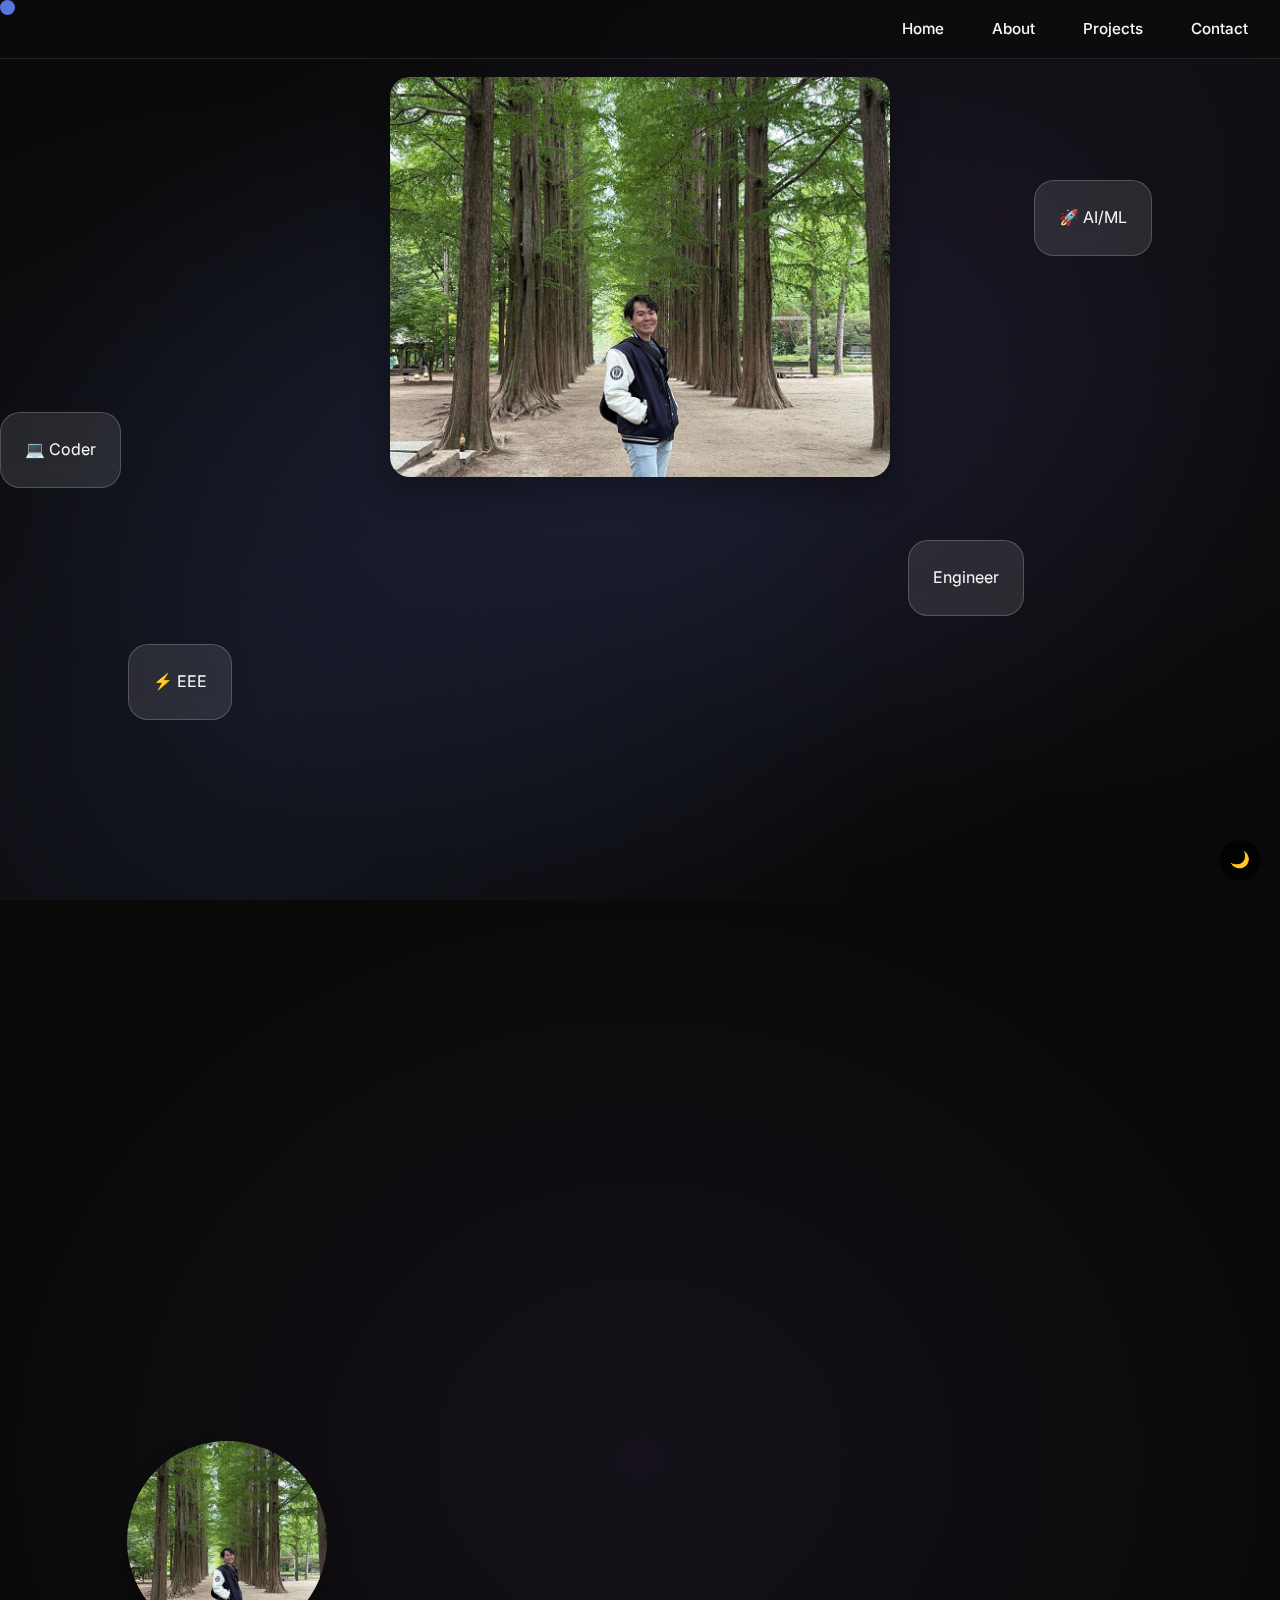
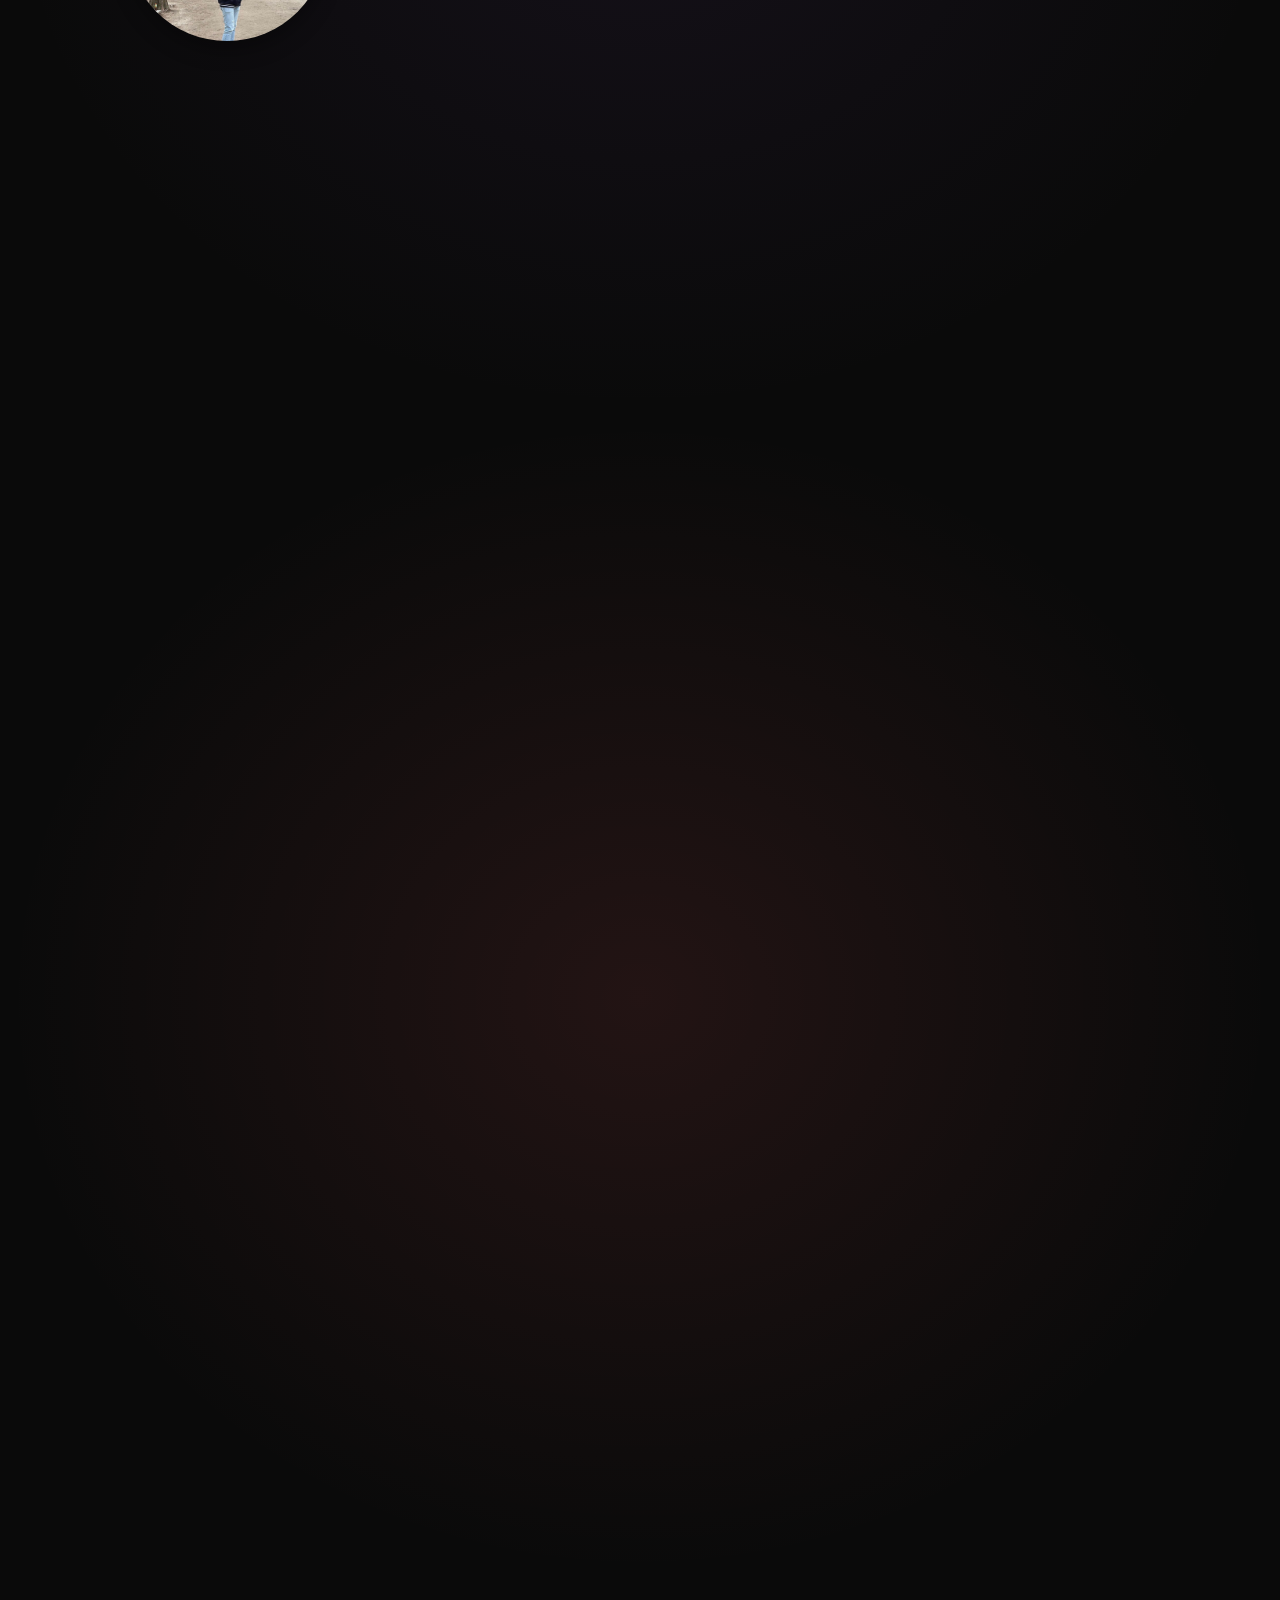
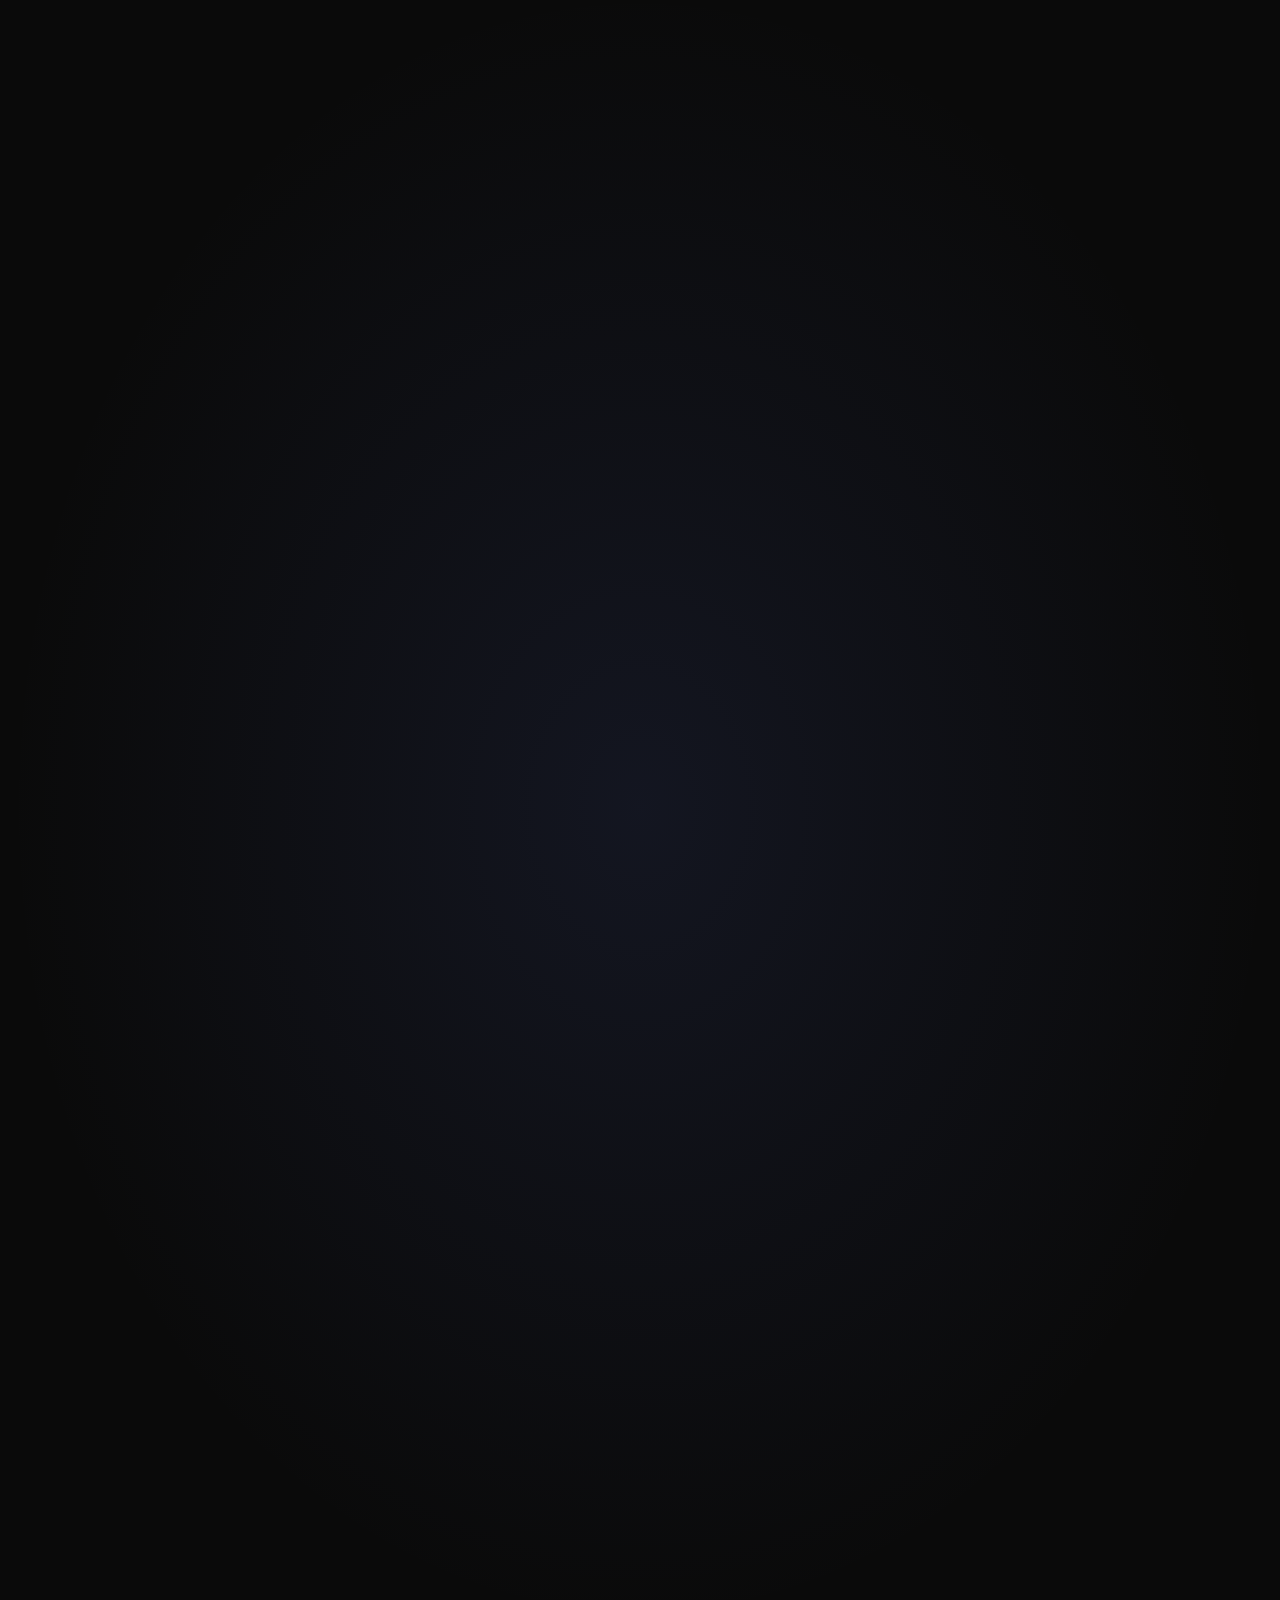
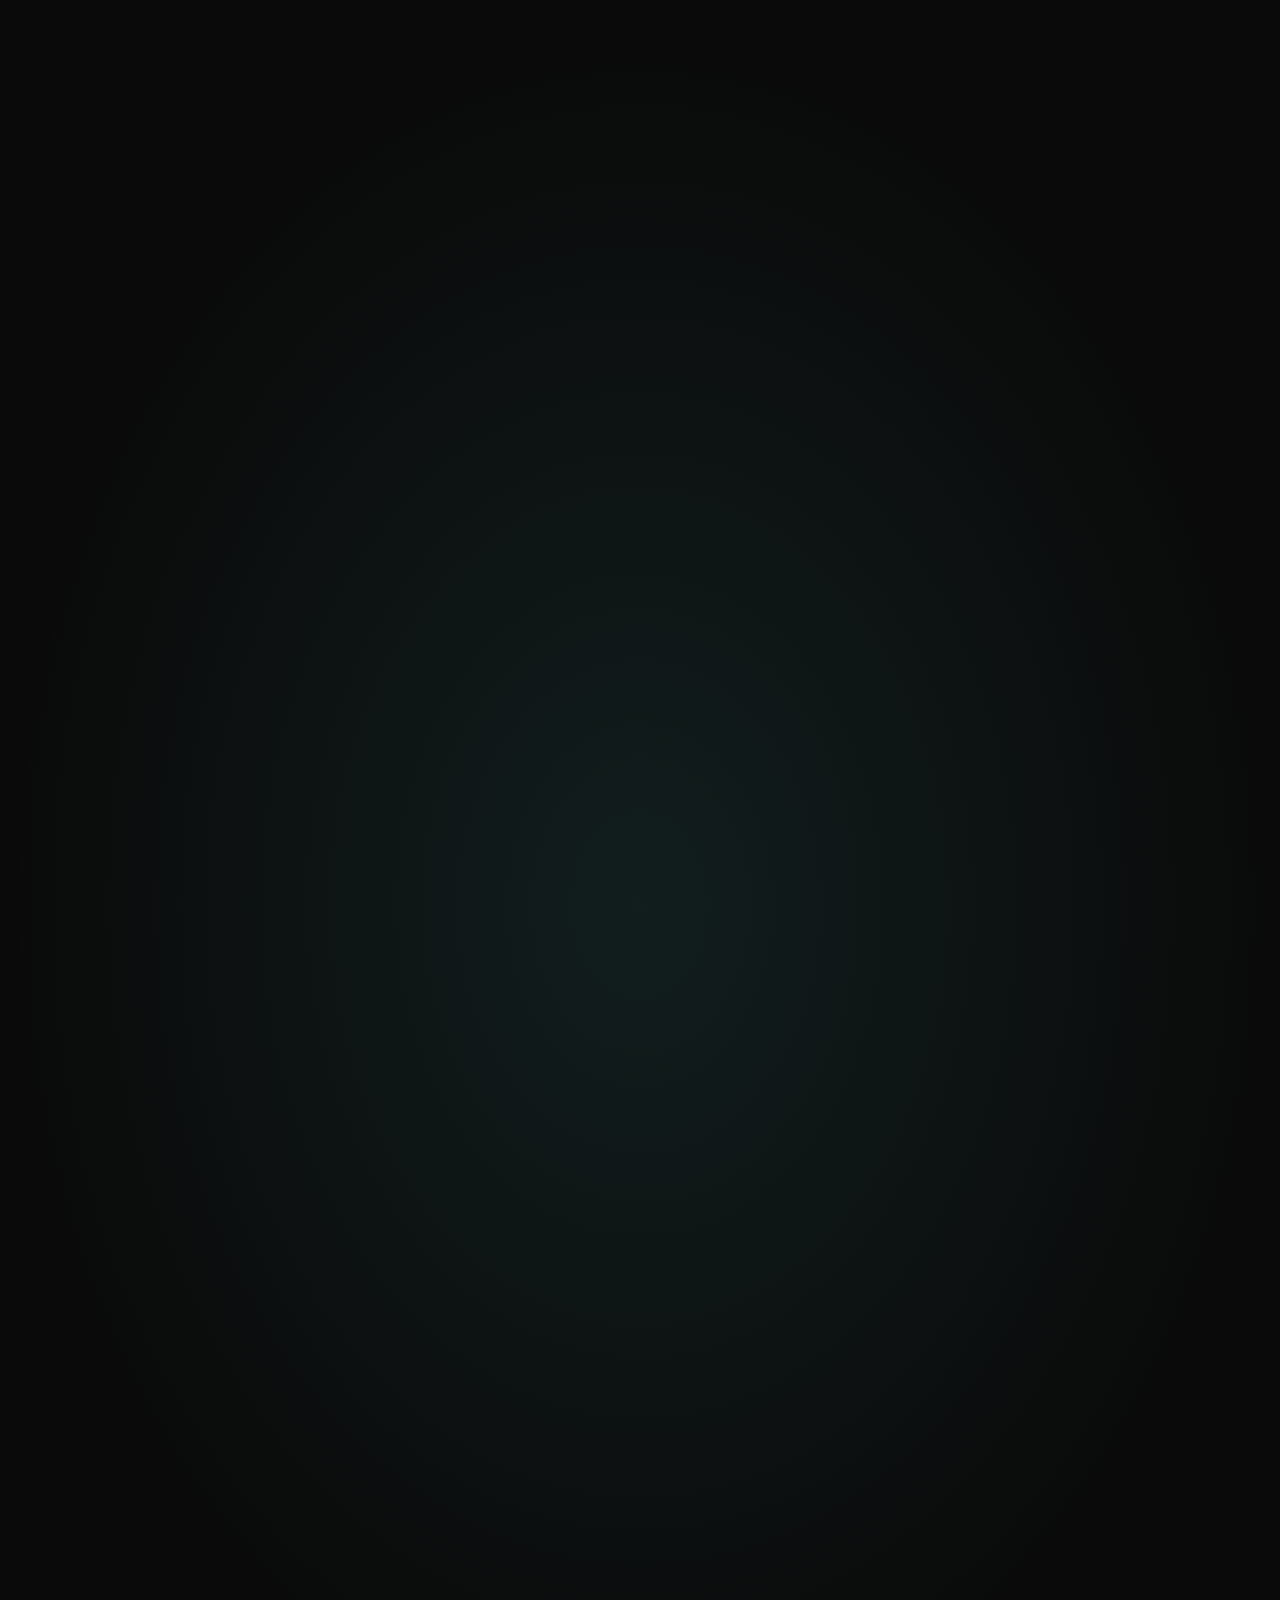
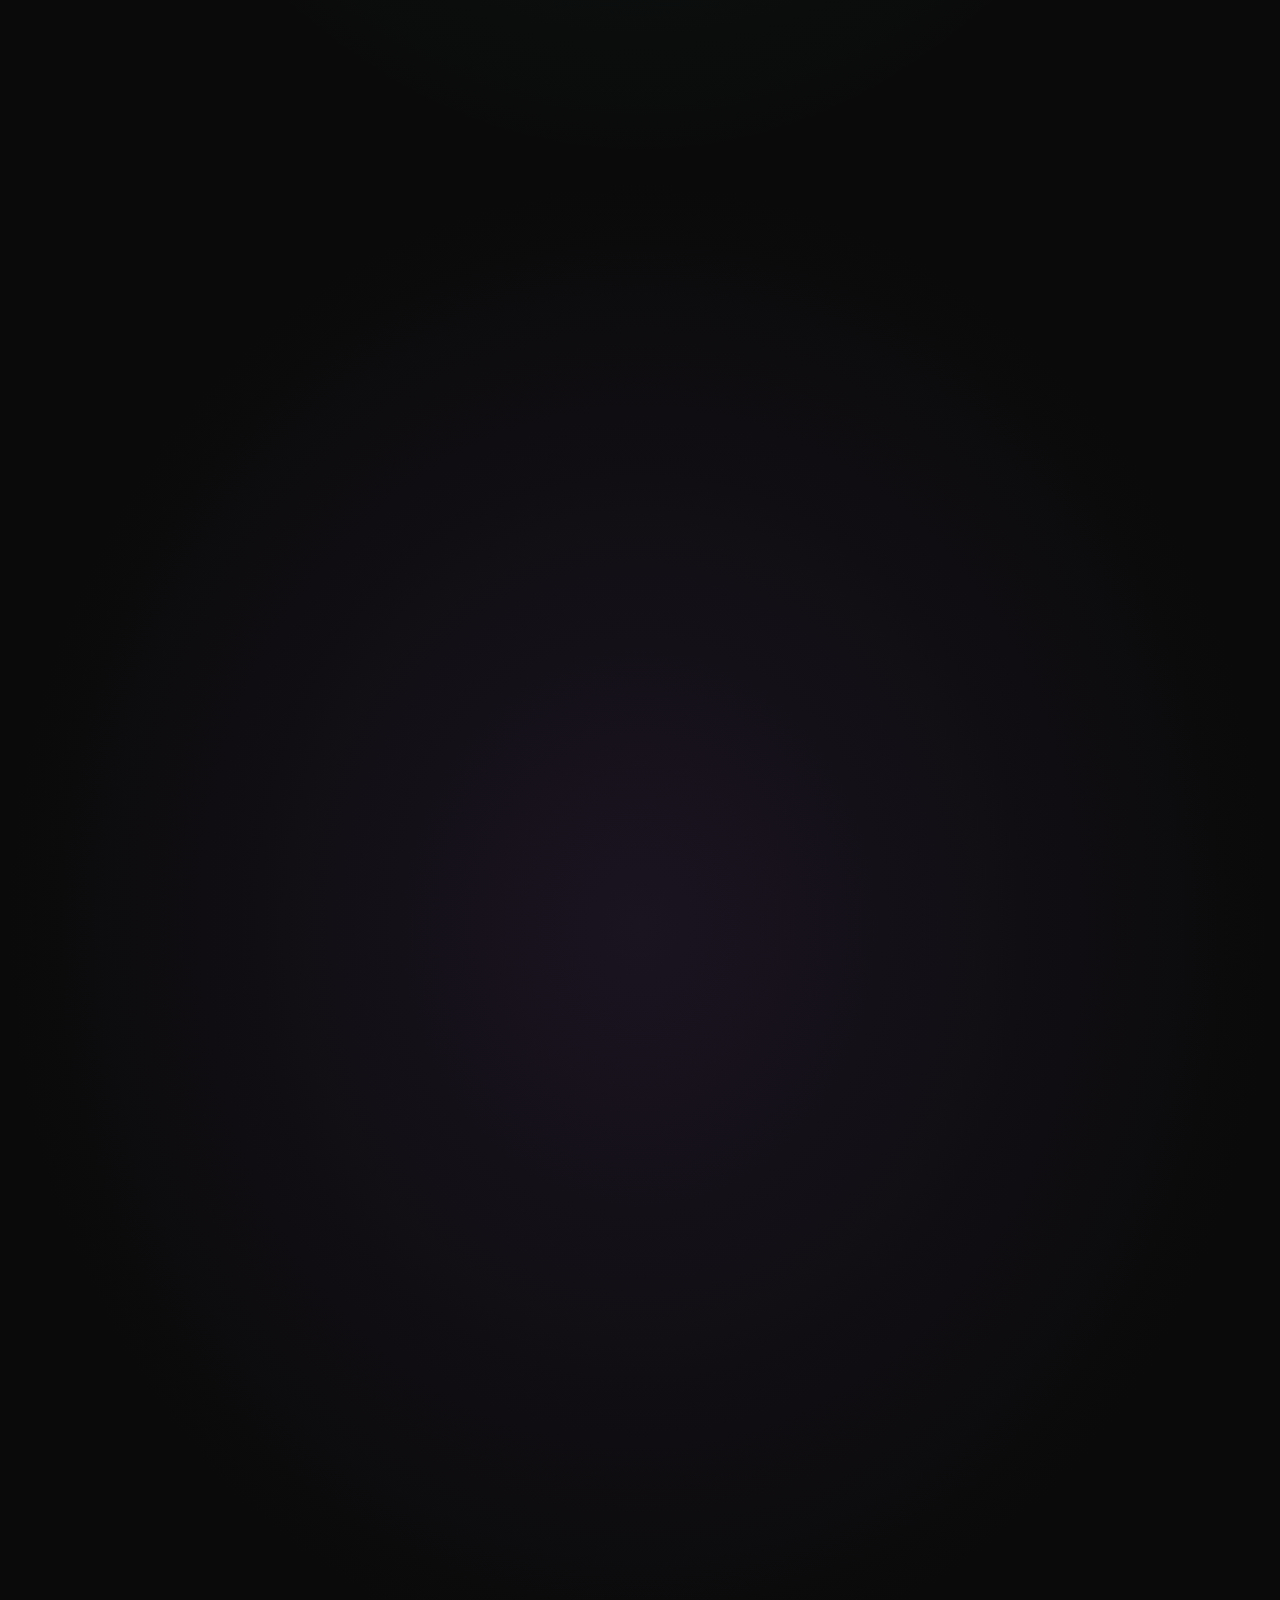
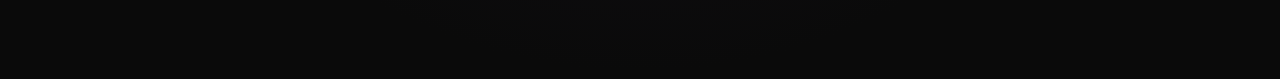
<file: index.html>
<!DOCTYPE html>
<html lang="en">
<head>
    <meta charset="UTF-8">
    <meta name="viewport" content="width=device-width, initial-scale=1.0">
    <title>Daryl - EEE Graduate</title>
    <link rel="stylesheet" href="styles.css">
</head>
<body>
    <!-- Custom Cursor -->
    <div class="cursor"></div>
    
    <!-- Floating Particles -->
    <div class="particles" id="particles"></div>

    <!-- Scroll Progress Bar -->
    <div class="scroll-progress" id="scrollProgress"></div>

    <!-- Navigation -->
    <nav class="navbar" id="navbar">
        <div class="nav-container">
            <div class="logo"></div>
            <ul class="nav-links">
                <li><a href="#home">Home</a></li>
                <li><a href="#about">About</a></li>
                <li><a href="#projects">Projects</a></li>
                <li><a href="#contact">Contact</a></li>
            </ul>
        </div>
    </nav>

    <!-- Hero Section -->
    <section id="home" class="hero">
        <div class="hero-bg"></div>
        <div class="container">
            <div class="hero-content">
                <div class="hero-visual">
                    <img src="img/6278173968712188975.jpg" alt="Daryl Tan" class="profile-picture-large">
                </div>
                <div class="hero-text">
                    <h1 class="hero-title">Hey! I'm Daryl Tan</h1>
                    <p class="hero-subtitle">NTU EEE Graduate</p>
                    <p class="hero-description">Here, you can check out what I'm working on. I try my best to create things. Bridging the gap between cutting-edge hardware and intelligent software solutions. I believe that learning should be through understanding rather than memorizing.</p> <br>
                    <div class="cta-buttons">
                        <a href="#projects" class="btn btn-primary">Explore Work</a>
                        <a href="#contact" class="btn btn-secondary">Let's Connect</a>
                    </div>
                </div>
            </div>
        </div>
        
        <!-- Floating Elements -->
        <div class="floating-element float-1">
            <div>🚀 AI/ML</div>
        </div>
        <div class="floating-element float-2">
            <div>⚡ EEE</div>
        </div>
        <div class="floating-element float-3">
            <div> Engineer</div>
        </div>
        <div class="floating-element float-4">
            <div>💻  Coder</div>
        </div>
    </section>

    <!-- About Section -->
    <section id="about" class="section about">
        <div class="container">
            <h2 class="section-title fade-in" >About Me</h2>
            <div class="about-content">
                <div class="about-visual">
                    <img src="img\6278173968712188975.jpg" alt="Daryl Tan" class="profile-picture">
                </div>
                <div class="about-text">
                    <p class="slide-right">I'm an Electrical & Electronic Engineering Graduate from Nanyang Technological University, combining deep technical knowledge with innovative software development skills.</p>
                    <p class="slide-right">With hands-on experience as a Front-end Developer at Codetism Co., I specialize in creating intelligent applications that seamlessly integrate AI, mobile development, and web technologies.</p>
                    <p class="slide-right">My passion lies in transforming complex engineering challenges into elegant, user-friendly solutions that make a meaningful impact on people's lives.</p>
                    
                    <div class="skills-grid">
                        <div class="skill-card scale-in">Python</div>
                        <div class="skill-card scale-in">Flutter</div>
                        <div class="skill-card scale-in">C#</div>
                        <div class="skill-card scale-in">Spring Boot</div>
                        <div class="skill-card scale-in">TensorFlow</div>
                        <div class="skill-card scale-in">Unity</div>
                        <div class="skill-card scale-in">MySQL</div>
                        <div class="skill-card scale-in">AI/ML</div>
                        <div class="skill-card scale-in">MATLAB</div>
                        <div class="skill-card scale-in">JavaScript</div>
                        <div class="skill-card scale-in">HTML</div>
                        <div class="skill-card scale-in">CSS</div>
                        <div class="skill-card scale-in">React</div>
                        <div class="skill-card scale-in">MongoDB</div>
                        <div class="skill-card scale-in">Git</div>
                        <div class="skill-card scale-in">REST APIs</div>
                    </div>
                </div>
            </div>
        </div>
    </section>

    <!-- Education Section -->
    <section id="education" class="section education">
    <div class="container">
        <h2 class="section-title fade-in">Education</h2>
        <div class="timeline-container">
            <div class="timeline-line"></div>

            <div class="timeline-item fade-in">
                <div class="timeline-content">
                    <span class="timeline-date">2022 - 2025</span>
                    <h3 class="timeline-title">Nanyang Technological University, Singapore</h3>
                    <h4 class="timeline-subtitle">Bachelor of Electrical & Electronic Engineering</h4>
                    <p class="timeline-description">Graduated with Honours (Distinction), Dean’s List (AY 23/24), specialized in Robotics and Advanced Automation.</p>
                    <div class="achievement-tags">
                        <span class="achievement-tag">Dean's List</span>
                        <span class="achievement-tag">MLDA Club Sub-Committee</span>
                    </div>
                </div>
            </div>

            <div class="timeline-item fade-in">
                <div class="timeline-content">
                    <span class="timeline-date">2016 - 2019</span>
                    <h3 class="timeline-title">Temasek Polytechnic, Singapore</h3>
                    <h4 class="timeline-subtitle">Diploma in Aerospace Electronics</h4>
                    <p class="timeline-description">Graduated with Merit and Diploma Plus in Transcultural Studies. Strong focus on embedded systems, hardware programming, and simulator maintenance.</p>
                    <div class="achievement-tags">
                        <span class="achievement-tag">Diploma with Merit</span>
                        <span class="achievement-tag">Head of Events, Stargazing Club</span>
                    </div>
                </div>
            </div>
        </div>
    </div>
</section>

    <!-- Projects Section -->
    <section id="projects" class="section projects">
        <div class="container">
            <h2 class="section-title fade-in">Featured Projects</h2>
            <div class="projects-grid">
                <div class="project-card fade-in">
                    <h3>2D Game Development with Unity</h3>
                    <p>Developed a Game with Unity and C# for the Game World Developer Championship (GWDC).</p>
                    <div class="project-tech">
                        <span class="tech-tag">Unity</span>
                        <span class="tech-tag">C#</span>
                        <span class="tech-tag">Git</span>
                        <span class="tech-tag">Game Design</span>
                    </div>
                    <div class="project-links">
                        <button class="btn btn-secondary" disabled>Demo available upon request </button>

                        <button onclick="window.open('https://projectgenesistbate.itch.io/project-genesis-the-beginning-after-the-end', '_blank')" class="btn btn-secondary">Itch.io</button>
                    </div>
                </div>

                <div class="project-card fade-in">
                    <h3>AI Face Recognition System</h3>
                    <p>Next-generation real-time face recognition system powered by MTCNN and FaceNet, achieving exceptional 96% training accuracy and 88.8% testing accuracy. Features intelligent live detection with sophisticated unknown face handling.</p>
                    <div class="project-tech">
                        <span class="tech-tag">Python</span>
                        <span class="tech-tag">TensorFlow</span>
                        <span class="tech-tag">MTCNN</span>
                        <span class="tech-tag">FaceNet</span>
                        <span class="tech-tag">OpenCV</span>
                    </div>
                    <div class="project-links">
                        <button class="btn btn-secondary" disabled>Demo available upon request </button>

                        <button onclick="window.open('https://github.com/BotDoge1202/Face-Detection-Open-CV-', '_blank')" class="btn btn-secondary">GitHub</button>
                    </div>
                </div>

                <div class="project-card fade-in">
                    <h3>AI-Powered Electromagnetics Learning App</h3>
                    <p>Revolutionary Flutter mobile application designed for EEE students, featuring advanced E-field calculations across 3 coordinate systems, comprehensive step-by-step analysis, and intelligent AI-powered query assistance using Gemini.</p>
                    <div class="project-tech">
                        <span class="tech-tag">Flutter</span>
                        <span class="tech-tag">Dart</span>
                        <span class="tech-tag">LaTeX</span>
                        <span class="tech-tag">Gemini AI</span>
                        <span class="tech-tag">Android Studio</span>
                    </div>
                    <div class="project-links">
                        <button class="btn btn-secondary" disabled>Demo available upon request </button>
                    </div>
                </div>
                    
                <div class="project-card fade-in">
                    <h3>Cardiovascular Disease Predictor</h3>
                    <p>Cutting-edge machine learning project utilizing 5 advanced ML models to predict cardiovascular disease with high precision from comprehensive Kaggle dataset analysis.</p>
                    <div class="project-tech">
                        <span class="tech-tag">Python</span>
                        <span class="tech-tag">Keras</span>
                        <span class="tech-tag">XGBoost</span>
                        <span class="tech-tag">Pandas</span>
                        <span class="tech-tag">Scikit-learn</span>
                    </div>
                    <div class="project-links">
                        <button class="btn btn-secondary" disabled>Demo available upon request </button>
                    </div>
                </div>
                <div class="project-card fade-in">
                  <h3>Personal Portfolio Website</h3>
                  <p>A responsive and interactive site to showcase my skills, education, and projects — designed and coded from scratch.</p>
                  <div class="project-tech">
                    <span class="tech-tag">HTML</span>
                    <span class="tech-tag">CSS</span>
                    <span class="tech-tag">JavaScript</span>
                    <span class="tech-tag">Responsive Design</span>
                  </div>
                  <div class="project-links">
                    <button class="btn btn-secondary" disabled style="margin-right: 1rem;"> This is it! </button>
                  </div>
                </div>
            </div>
        </div>
    </section>

    <section id="experience" class="section experience">
    <div class="container">
        <h2 class="section-title fade-in">Experience</h2>
        <div class="experience-grid">

            <div class="experience-card fade-in">
                <div class="experience-header">
                    <span class="experience-company">Codetism Co., Ltd (Thailand)</span> <br>
                    <span class="experience-role">Front-end Developer (Flutter)</span> <br>
                    <span class="experience-duration">May – Jul 2024</span>
                </div>
                <div class="experience-body">
                    <p class="experience-description">Engineered cross-platform Flutter applications with secure RESTful integrations using Spring Boot and MySQL.</p>
                    <div class="experience-highlights">
                        <h4>Highlights:</h4>
                        <ul class="highlight-list">
                            <li>Implemented secure login with role-based access control.</li>
                            <li>Built scalable UI components for both Android/iOS.</li>
                            <li>Used Mockito and Insomnia for test-driven development.</li>
                        </ul>
                    </div>
                    <div class="experience-tech">
                        <span class="experience-tech-tag">Flutter</span>
                        <span class="experience-tech-tag">Spring Boot</span>
                        <span class="experience-tech-tag">MySQL</span>
                        <span class="experience-tech-tag">Troubleshooting</span>
                        <span class="experience-tech-tag">Mockito</span>
                    </div>
                </div>
            </div>

            <div class="experience-card fade-in">
                <div class="experience-header">
                    <span class="experience-company">NTU EEE Lab</span> <br>
                    <span class="experience-role">Teaching Lab Assistant</span> <br>
                    <span class="experience-duration">2023 – 2025</span>
                </div>
                <div class="experience-body">
                    <p class="experience-description">Guided undergraduate students in semiconductor and physics labs to bridge theory and hands-on experimentation.</p>
                    <div class="experience-highlights">
                        <h4>Highlights:</h4>
                        <ul class="highlight-list">
                            <li>Improved student comprehension with real-world demonstrations.</li>
                            <li>Maintained and troubleshooted lab equipment and sensors.</li>
                            <li>Ensured safety protocols across multiple lab sections.</li>
                        </ul>
                    </div>
                    <div class="experience-tech">
                        <span class="experience-tech-tag">Communication</span>
                        <span class="experience-tech-tag">Oscilloscope</span>
                        <span class="experience-tech-tag">Multimeters</span>
                        <span class="experience-tech-tag">Troubleshooting</span>
                    </div>
                </div>
            </div>

            <div class="experience-card fade-in">
                <div class="experience-header">
                    <span class="experience-company">RSAF</span> <br>
                    <span class="experience-role">Aircraft Technician</span> <br>
                    <span class="experience-duration">2021 – 2022</span>
                </div>
                <div class="experience-body">
                    <p class="experience-description">Assisted in aircraft maintenance operations, significantly improving turnaround times and part replacement accuracy.</p>
                    <div class="experience-highlights">
                        <h4>Highlights:</h4>
                        <ul class="highlight-list">
                            <li>Reduced aircraft prep time by 15%.</li>
                            <li>Replaced over 20 components during service period.</li>
                            <li>Coordinated with senior technicians to streamline maintenance.</li>
                        </ul>
                    </div>
                    <div class="experience-tech">
                        <span class="experience-tech-tag">Rivet Tools</span>
                        <span class="experience-tech-tag">Torque Wrench</span>
                        <span class="experience-tech-tag">Aircraft Paneling</span>
                    </div>
                </div>
            </div>
            <div class="experience-card fade-in">
    <div class="experience-header">
        <span class="experience-company">Aviation Safety and Training</span> <br>
        <span class="experience-role">Simulator Maintenance Technician</span> <br>
        <span class="experience-duration">2018 – 2020</span>
    </div>
    <div class="experience-body">
        <p class="experience-description">Ensured seamless operation of flight simulators through regular maintenance, troubleshooting, and system upgrades. Implemented data tracking for parts and performance logs.</p>
        <div class="experience-highlights">
            <h4>Highlights:</h4>
            <ul class="highlight-list">
                <li>Reduced simulator downtime by over 30 hours/month through preventive fixes.</li>
                <li>Developed Excel-based tracking system for inventory and maintenance logs.</li>
                <li>Collaborated with technicians to resolve over 100 system issues across hardware/software layers.</li>
            </ul>
        </div>
        <div class="experience-tech">
            <span class="experience-tech-tag">Excel</span>
            <span class="experience-tech-tag">Troubleshooting</span>
            <span class="experience-tech-tag">Sim Software</span>
            <span class="experience-tech-tag">Hardware Diagnostics</span>
        </div>
    </div>
</div>

        </div>
    </div>
</section>


  <!-- Contact Section -->
<section id="contact" class="section contact">
  <div class="container">
    <h2 class="section-title fade-in">Let's Connect</h2>
    <div class="contact-content">
      <div class="contact-info slide-left">
        <p style="font-size: 1.2rem; margin-bottom: 2rem; text-align: center;">
          Interested in working together or have a question? Drop me a message
        </p>
        <div class="contact-item">

          <span><strong>Email:</strong> daryl_tan_98@hotmail.com</span>
        </div>
        <div class="contact-item">
         
          <span><strong>Status:</strong> Open to Opportunities</span>
        </div>
        <div class="contact-item">
         
          <span><strong>LinkedIn:</strong> <a href="https://www.linkedin.com/in/daryl-tan-26772a285" target="_blank" style="color: #667eea;">linkedin.com/in/daryl-tan</a></span>
        </div>
      </div>

      <form class="contact-form slide-right" action="https://formspree.io/f/mblywpzv" method="POST">
        <div class="form-group">
          <label for="name">Your Name</label>
          <input type="text" id="name" name="name" placeholder="Enter your name..." required />
        </div>
        <div class="form-group">
          <label for="email">Your Email</label>
          <input type="email" id="email" name="_replyto" placeholder="Enter your email..." required />
        </div>
        <div class="form-group">
          <label for="message">Message</label>
          <textarea id="message" name="message" placeholder="What's on your mind?" required></textarea>
        </div>
        <button type="submit" class="btn btn-primary">Send Message </button>
      </form>
    </div>
  </div>
</section>

<div class="bottom-navbar">
    <a href="#about">
        <span>Profile</span>
    </a>
    <span class="divider">|</span>
    <a href="#education">
        <span>Education</span>
    </a>
    <span class="divider">|</span>
    <a href="#experience">
        <span>Experience</span>
    </a>
    <span class="divider">|</span>
    <a href="#projects">
        <span>Projects</span>
    </a>
    <span class="divider">|</span>
    <a href="#contact">
        <span>Contact</span>
    </a>
    <button id="toggleNavbar" class="toggle-navbar-btn" onclick="toggleNavbarVisibility()">➡</button>
</div>

    <script src="index.js"></script>
</body>
</html>
</file>
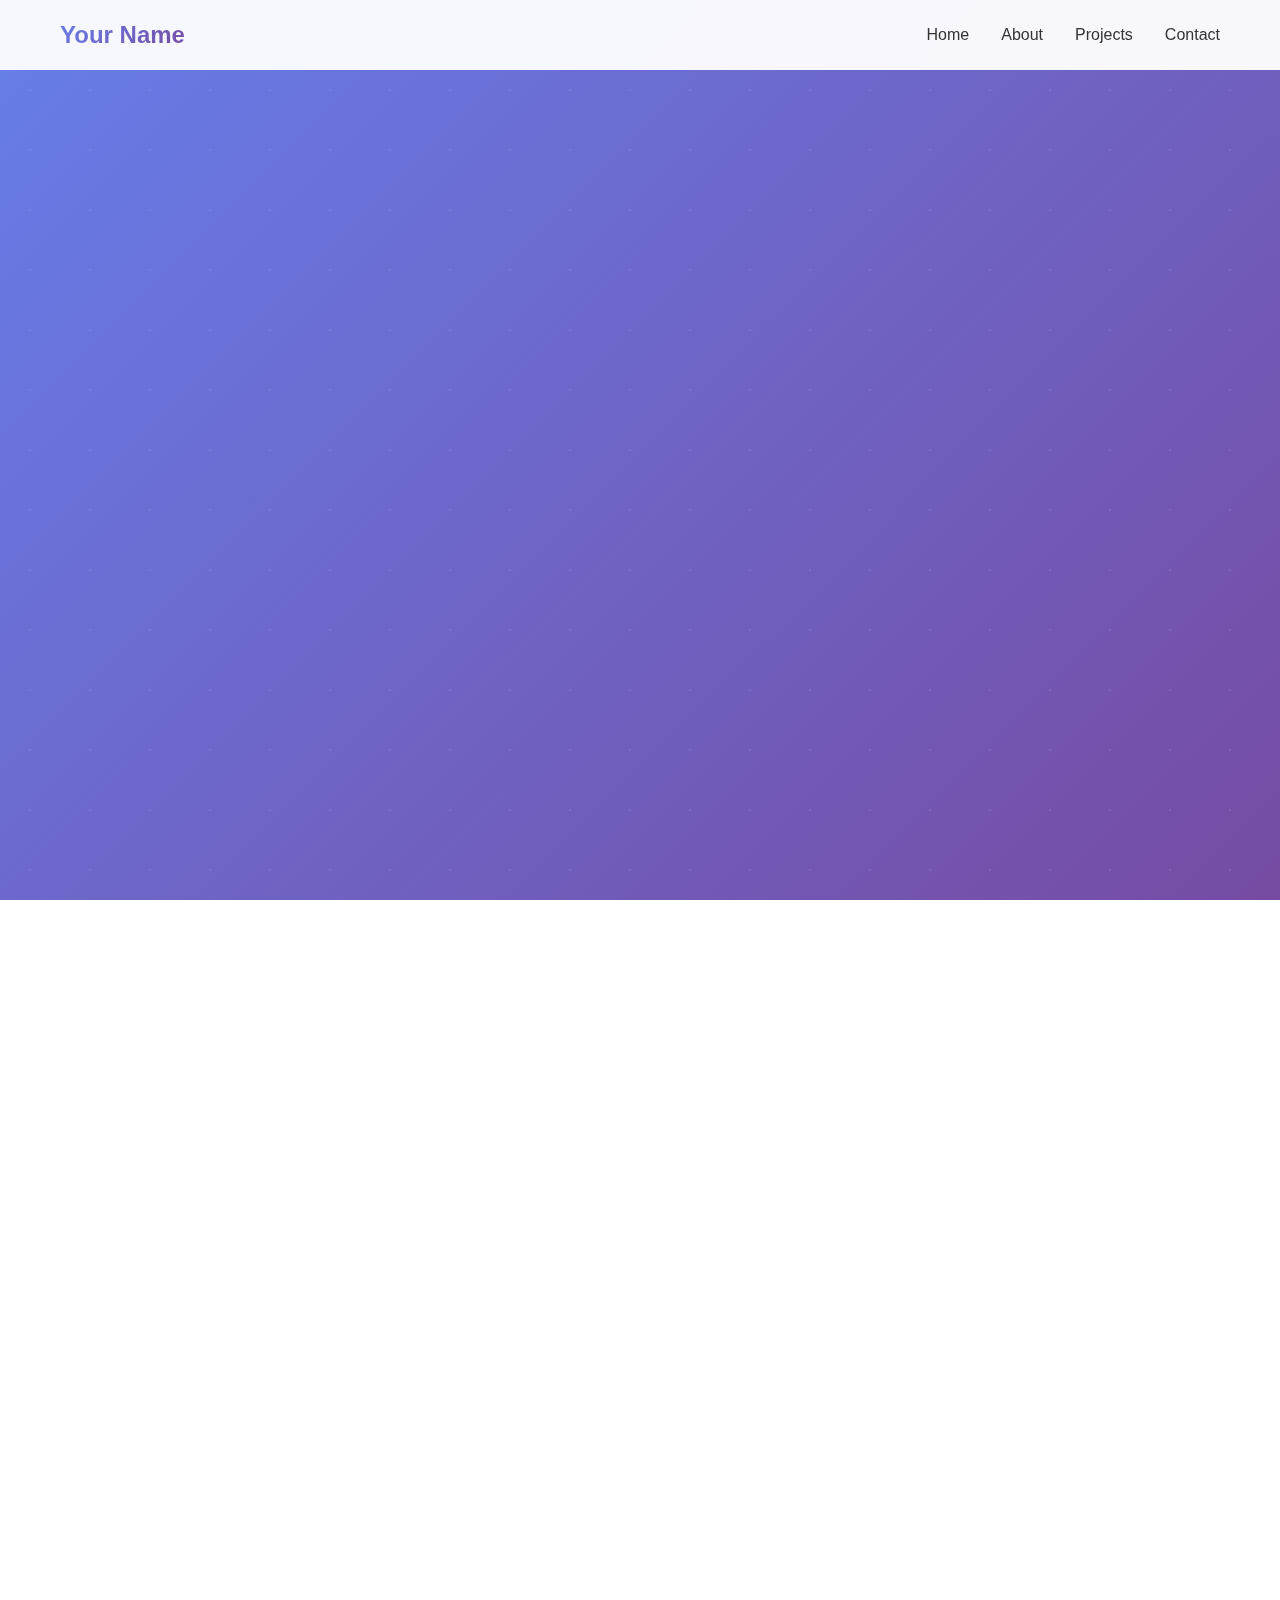
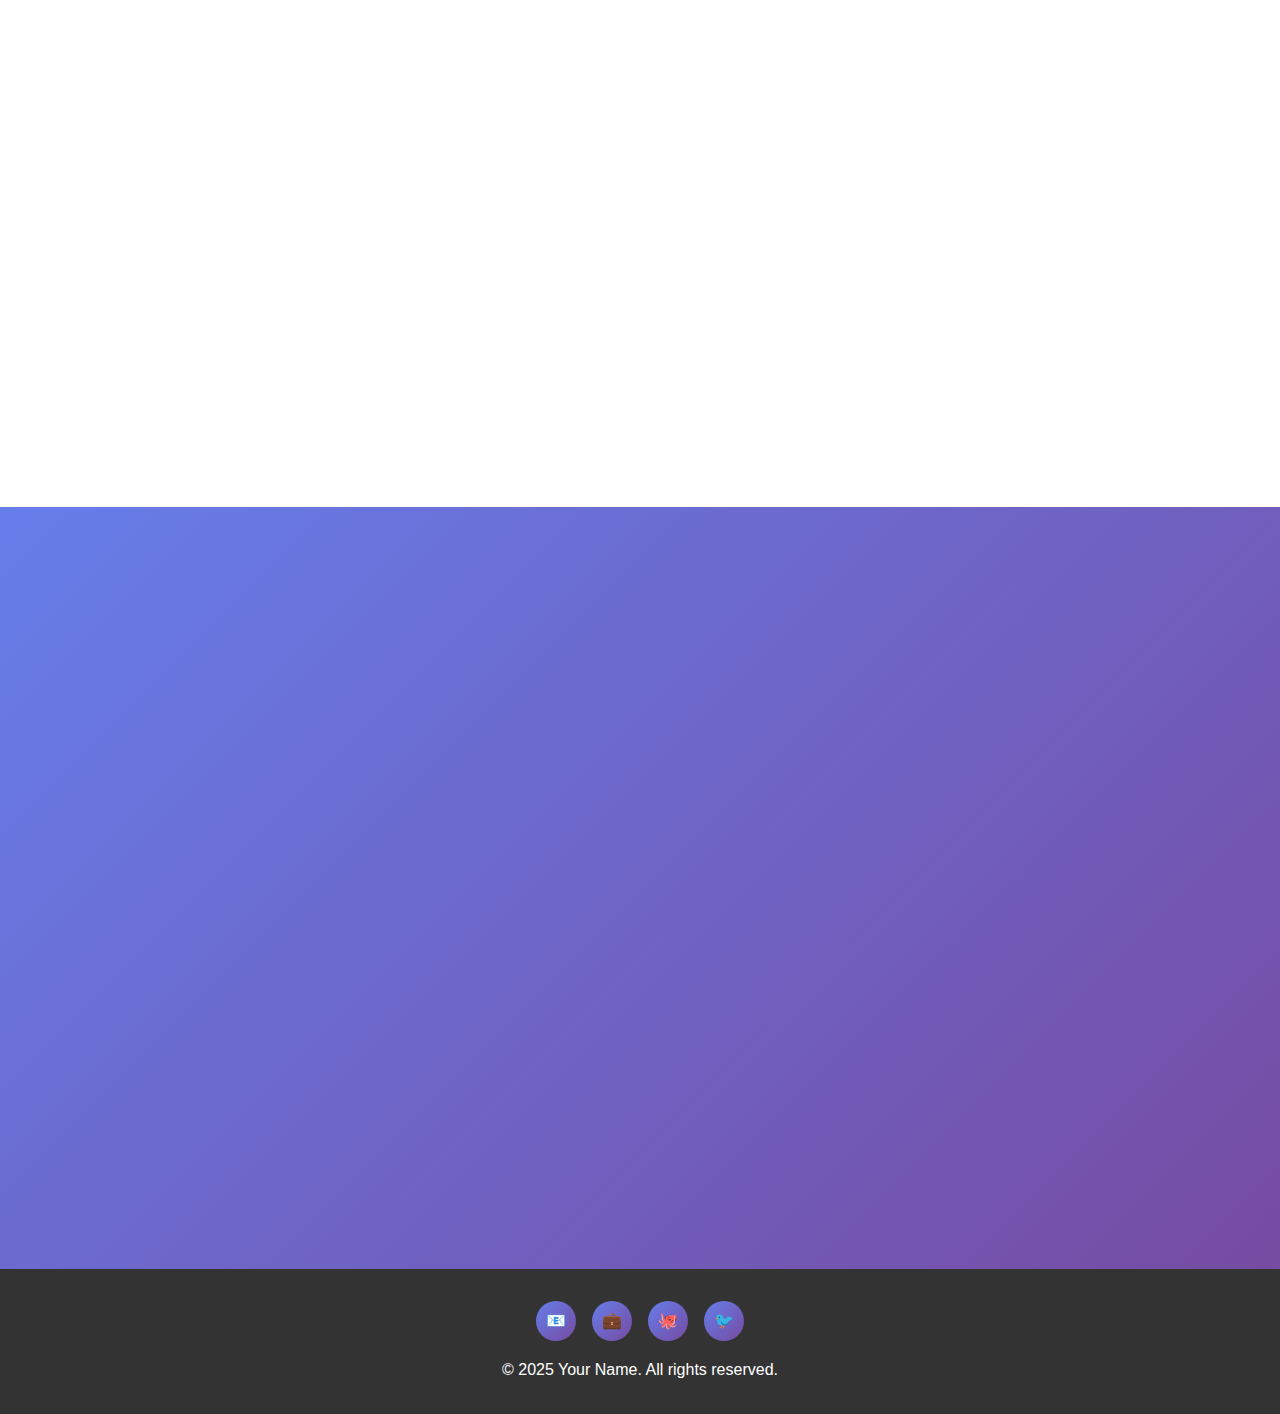
<file: index,.html>
<!DOCTYPE html>
<html lang="en">
<head>
    <meta charset="UTF-8">
    <meta name="viewport" content="width=device-width, initial-scale=1.0">
    <title>Your Name - Portfolio</title>
    <style>
        * {
            margin: 0;
            padding: 0;
            box-sizing: border-box;
        }

        body {
            font-family: 'Inter', -apple-system, BlinkMacSystemFont, sans-serif;
            line-height: 1.6;
            color: #333;
            overflow-x: hidden;
        }

        .container {
            max-width: 1200px;
            margin: 0 auto;
            padding: 0 20px;
        }

        /* Navigation */
        .navbar {
            position: fixed;
            top: 0;
            width: 100%;
            background: rgba(255, 255, 255, 0.95);
            backdrop-filter: blur(10px);
            z-index: 1000;
            padding: 1rem 0;
            transition: all 0.3s ease;
        }

        .nav-container {
            display: flex;
            justify-content: space-between;
            align-items: center;
        }

        .logo {
            font-size: 1.5rem;
            font-weight: 700;
            background: linear-gradient(135deg, #667eea 0%, #764ba2 100%);
            -webkit-background-clip: text;
            -webkit-text-fill-color: transparent;
        }

        .nav-links {
            display: flex;
            list-style: none;
            gap: 2rem;
        }

        .nav-links a {
            text-decoration: none;
            color: #333;
            font-weight: 500;
            transition: color 0.3s ease;
            position: relative;
        }

        .nav-links a:hover {
            color: #667eea;
        }

        .nav-links a::after {
            content: '';
            position: absolute;
            bottom: -5px;
            left: 0;
            width: 0;
            height: 2px;
            background: linear-gradient(135deg, #667eea 0%, #764ba2 100%);
            transition: width 0.3s ease;
        }

        .nav-links a:hover::after {
            width: 100%;
        }

        /* Hero Section */
        .hero {
            height: 100vh;
            background: linear-gradient(135deg, #667eea 0%, #764ba2 100%);
            display: flex;
            align-items: center;
            position: relative;
            overflow: hidden;
        }

        .hero::before {
            content: '';
            position: absolute;
            top: 0;
            left: 0;
            right: 0;
            bottom: 0;
            background: url("data:image/svg+xml,%3Csvg width='60' height='60' viewBox='0 0 60 60' xmlns='http://www.w3.org/2000/svg'%3E%3Cg fill='none' fill-rule='evenodd'%3E%3Cg fill='%23ffffff' fill-opacity='0.1'%3E%3Ccircle cx='30' cy='30' r='1'/%3E%3C/g%3E%3C/g%3E%3C/svg%3E");
            animation: float 20s ease-in-out infinite;
        }

        @keyframes float {
            0%, 100% { transform: translateY(0px); }
            50% { transform: translateY(-20px); }
        }

        .hero-content {
            color: white;
            z-index: 2;
            position: relative;
        }

        .hero h1 {
            font-size: 4rem;
            font-weight: 700;
            margin-bottom: 1rem;
            opacity: 0;
            animation: slideInUp 1s ease 0.5s forwards;
        }

        .hero .subtitle {
            font-size: 1.5rem;
            margin-bottom: 2rem;
            opacity: 0;
            animation: slideInUp 1s ease 0.7s forwards;
        }

        .hero .description {
            font-size: 1.1rem;
            margin-bottom: 3rem;
            opacity: 0;
            max-width: 600px;
            animation: slideInUp 1s ease 0.9s forwards;
        }

        @keyframes slideInUp {
            from {
                opacity: 0;
                transform: translateY(30px);
            }
            to {
                opacity: 1;
                transform: translateY(0);
            }
        }

        .cta-buttons {
            display: flex;
            gap: 1rem;
            opacity: 0;
            animation: slideInUp 1s ease 1.1s forwards;
        }

        .btn {
            padding: 12px 30px;
            border: none;
            border-radius: 50px;
            font-size: 1rem;
            font-weight: 600;
            cursor: pointer;
            transition: all 0.3s ease;
            text-decoration: none;
            display: inline-block;
        }

        .btn-primary {
            background: white;
            color: #667eea;
        }

        .btn-primary:hover {
            transform: translateY(-2px);
            box-shadow: 0 10px 20px rgba(0,0,0,0.2);
        }

        .btn-secondary {
            background: transparent;
            color: white;
            border: 2px solid white;
        }

        .btn-secondary:hover {
            background: white;
            color: #667eea;
        }

        /* Section Styles */
        .section {
            padding: 5rem 0;
        }

        .section-title {
            font-size: 2.5rem;
            font-weight: 700;
            text-align: center;
            margin-bottom: 3rem;
            background: linear-gradient(135deg, #667eea 0%, #764ba2 100%);
            -webkit-background-clip: text;
            -webkit-text-fill-color: transparent;
        }

        /* About Section */
        .about-content {
            display: grid;
            grid-template-columns: 1fr 2fr;
            gap: 4rem;
            align-items: center;
        }

        .about-image {
            width: 300px;
            height: 300px;
            border-radius: 50%;
            background: linear-gradient(135deg, #667eea 0%, #764ba2 100%);
            display: flex;
            align-items: center;
            justify-content: center;
            color: white;
            font-size: 4rem;
            margin: 0 auto;
        }

        .about-text {
            font-size: 1.1rem;
            line-height: 1.8;
        }

        .skills {
            display: grid;
            grid-template-columns: repeat(auto-fit, minmax(120px, 1fr));
            gap: 1rem;
            margin-top: 2rem;
        }

        .skill-tag {
            background: linear-gradient(135deg, #667eea 0%, #764ba2 100%);
            color: white;
            padding: 8px 16px;
            border-radius: 25px;
            text-align: center;
            font-weight: 500;
        }

        /* Projects Section */
        .projects-grid {
            display: grid;
            grid-template-columns: repeat(auto-fit, minmax(350px, 1fr));
            gap: 2rem;
        }

        .project-card {
            background: white;
            border-radius: 15px;
            padding: 2rem;
            box-shadow: 0 10px 30px rgba(0,0,0,0.1);
            transition: all 0.3s ease;
            position: relative;
            overflow: hidden;
        }

        .project-card::before {
            content: '';
            position: absolute;
            top: 0;
            left: 0;
            right: 0;
            height: 4px;
            background: linear-gradient(135deg, #667eea 0%, #764ba2 100%);
        }

        .project-card:hover {
            transform: translateY(-10px);
            box-shadow: 0 20px 40px rgba(102, 126, 234, 0.2);
        }

        .project-card h3 {
            font-size: 1.5rem;
            margin-bottom: 1rem;
            color: #333;
        }

        .project-card p {
            color: #666;
            margin-bottom: 1.5rem;
        }

        .project-tech {
            display: flex;
            flex-wrap: wrap;
            gap: 0.5rem;
            margin-bottom: 1.5rem;
        }

        .tech-tag {
            background: #f0f2ff;
            color: #667eea;
            padding: 4px 12px;
            border-radius: 15px;
            font-size: 0.85rem;
            font-weight: 500;
        }

        .project-links {
            display: flex;
            gap: 1rem;
        }

        .project-link {
            color: #667eea;
            text-decoration: none;
            font-weight: 500;
            transition: color 0.3s ease;
        }

        .project-link:hover {
            color: #764ba2;
        }

        /* Contact Section */
        .contact {
            background: linear-gradient(135deg, #667eea 0%, #764ba2 100%);
            color: white;
        }

        .contact .section-title {
            color: white;
            -webkit-text-fill-color: white;
        }

        .contact-content {
            display: grid;
            grid-template-columns: 1fr 1fr;
            gap: 4rem;
        }

        .contact-info h3 {
            font-size: 1.5rem;
            margin-bottom: 1rem;
        }

        .contact-item {
            display: flex;
            align-items: center;
            margin-bottom: 1rem;
            font-size: 1.1rem;
        }

        .contact-item i {
            margin-right: 1rem;
            width: 20px;
        }

        .contact-form {
            background: rgba(255,255,255,0.1);
            padding: 2rem;
            border-radius: 15px;
            backdrop-filter: blur(10px);
        }

        .form-group {
            margin-bottom: 1.5rem;
        }

        .form-group label {
            display: block;
            margin-bottom: 0.5rem;
            font-weight: 500;
        }

        .form-group input,
        .form-group textarea {
            width: 100%;
            padding: 12px;
            border: none;
            border-radius: 8px;
            background: rgba(255,255,255,0.9);
            font-size: 1rem;
        }

        .form-group textarea {
            height: 120px;
            resize: vertical;
        }

        /* Footer */
        .footer {
            background: #333;
            color: white;
            text-align: center;
            padding: 2rem 0;
        }

        .social-links {
            display: flex;
            justify-content: center;
            gap: 1rem;
            margin-bottom: 1rem;
        }

        .social-link {
            display: inline-block;
            width: 40px;
            height: 40px;
            background: linear-gradient(135deg, #667eea 0%, #764ba2 100%);
            border-radius: 50%;
            display: flex;
            align-items: center;
            justify-content: center;
            color: white;
            text-decoration: none;
            transition: transform 0.3s ease;
        }

        .social-link:hover {
            transform: translateY(-3px);
        }

        /* Responsive Design */
        @media (max-width: 768px) {
            .nav-links {
                display: none;
            }

            .hero h1 {
                font-size: 2.5rem;
            }

            .hero .subtitle {
                font-size: 1.2rem;
            }

            .cta-buttons {
                flex-direction: column;
                align-items: flex-start;
            }

            .about-content {
                grid-template-columns: 1fr;
                text-align: center;
            }

            .contact-content {
                grid-template-columns: 1fr;
            }

            .projects-grid {
                grid-template-columns: 1fr;
            }
        }

        /* Smooth scrolling */
        html {
            scroll-behavior: smooth;
        }

        /* Loading animation */
        .fade-in {
            opacity: 0;
            transform: translateY(30px);
            transition: all 0.6s ease;
        }

        .fade-in.visible {
            opacity: 1;
            transform: translateY(0);
        }
    </style>
</head>
<body>
    <!-- Navigation -->
    <nav class="navbar">
        <div class="container">
            <div class="nav-container">
                <div class="logo">Your Name</div>
                <ul class="nav-links">
                    <li><a href="#home">Home</a></li>
                    <li><a href="#about">About</a></li>
                    <li><a href="#projects">Projects</a></li>
                    <li><a href="#contact">Contact</a></li>
                </ul>
            </div>
        </div>
    </nav>

    <!-- Hero Section -->
    <section id="home" class="hero">
        <div class="container">
            <div class="hero-content">
                <h1>Hello, I'm Your Name</h1>
                <p class="subtitle">Creative Developer & Designer</p>
                <p class="description">I create beautiful, functional, and user-centered digital experiences. Passionate about turning ideas into reality through code and design.</p>
                <div class="cta-buttons">
                    <a href="#projects" class="btn btn-primary">View My Work</a>
                    <a href="#contact" class="btn btn-secondary">Get In Touch</a>
                </div>
            </div>
        </div>
    </section>

    <!-- About Section -->
    <section id="about" class="section">
        <div class="container">
            <h2 class="section-title fade-in">About Me</h2>
            <div class="about-content">
                <div class="about-image fade-in">
                    👨‍💻
                </div>
                <div class="about-text fade-in">
                    <p>I'm a passionate developer with 5+ years of experience creating digital solutions that make a difference. I specialize in modern web technologies and love bringing creative ideas to life.</p>
                    <p>When I'm not coding, you can find me exploring new technologies, contributing to open source projects, or enjoying a good cup of coffee while brainstorming the next big idea.</p>
                    <div class="skills">
                        <div class="skill-tag">JavaScript</div>
                        <div class="skill-tag">React</div>
                        <div class="skill-tag">Node.js</div>
                        <div class="skill-tag">Python</div>
                        <div class="skill-tag">CSS</div>
                        <div class="skill-tag">UI/UX</div>
                        <div class="skill-tag">MongoDB</div>
                        <div class="skill-tag">Git</div>
                    </div>
                </div>
            </div>
        </div>
    </section>

    <!-- Projects Section -->
    <section id="projects" class="section">
        <div class="container">
            <h2 class="section-title fade-in">Featured Projects</h2>
            <div class="projects-grid">
                <div class="project-card fade-in">
                    <h3>E-Commerce Platform</h3>
                    <p>A full-stack e-commerce solution with modern design, secure payments, and admin dashboard. Built for scalability and performance.</p>
                    <div class="project-tech">
                        <span class="tech-tag">React</span>
                        <span class="tech-tag">Node.js</span>
                        <span class="tech-tag">MongoDB</span>
                        <span class="tech-tag">Stripe</span>
                    </div>
                    <div class="project-links">
                        <a href="#" class="project-link">Live Demo</a>
                        <a href="#" class="project-link">GitHub</a>
                    </div>
                </div>

                <div class="project-card fade-in">
                    <h3>Task Management App</h3>
                    <p>A collaborative project management tool with real-time updates, team collaboration features, and intuitive drag-and-drop interface.</p>
                    <div class="project-tech">
                        <span class="tech-tag">Vue.js</span>
                        <span class="tech-tag">Firebase</span>
                        <span class="tech-tag">Vuetify</span>
                        <span class="tech-tag">Socket.io</span>
                    </div>
                    <div class="project-links">
                        <a href="#" class="project-link">Live Demo</a>
                        <a href="#" class="project-link">GitHub</a>
                    </div>
                </div>

                <div class="project-card fade-in">
                    <h3>Data Visualization Dashboard</h3>
                    <p>Interactive dashboard for business analytics with beautiful charts, real-time data processing, and customizable widgets.</p>
                    <div class="project-tech">
                        <span class="tech-tag">D3.js</span>
                        <span class="tech-tag">Python</span>
                        <span class="tech-tag">Flask</span>
                        <span class="tech-tag">PostgreSQL</span>
                    </div>
                    <div class="project-links">
                        <a href="#" class="project-link">Live Demo</a>
                        <a href="#" class="project-link">GitHub</a>
                    </div>
                </div>
            </div>
        </div>
    </section>

    <!-- Contact Section -->
    <section id="contact" class="section contact">
        <div class="container">
            <h2 class="section-title fade-in">Let's Work Together</h2>
            <div class="contact-content">
                <div class="contact-info fade-in">
                    <h3>Get In Touch</h3>
                    <p>I'm always interested in hearing about new projects and opportunities. Whether you're a company looking to hire, or you're someone looking to collaborate, I'd love to hear from you.</p>
                    <div class="contact-item">
                        <i>📧</i>
                        <span>your.email@example.com</span>
                    </div>
                    <div class="contact-item">
                        <i>📱</i>
                        <span>+1 (555) 123-4567</span>
                    </div>
                    <div class="contact-item">
                        <i>📍</i>
                        <span>Your City, Country</span>
                    </div>
                </div>
                <form class="contact-form fade-in">
                    <div class="form-group">
                        <label for="name">Name</label>
                        <input type="text" id="name" name="name" required>
                    </div>
                    <div class="form-group">
                        <label for="email">Email</label>
                        <input type="email" id="email" name="email" required>
                    </div>
                    <div class="form-group">
                        <label for="message">Message</label>
                        <textarea id="message" name="message" required></textarea>
                    </div>
                    <button type="submit" class="btn btn-primary">Send Message</button>
                </form>
            </div>
        </div>
    </section>

    <!-- Footer -->
    <footer class="footer">
        <div class="container">
            <div class="social-links">
                <a href="#" class="social-link">📧</a>
                <a href="#" class="social-link">💼</a>
                <a href="#" class="social-link">🐙</a>
                <a href="#" class="social-link">🐦</a>
            </div>
            <p>&copy; 2025 Your Name. All rights reserved.</p>
        </div>
    </footer>

    <script>
        // Smooth scrolling for navigation links
        document.querySelectorAll('a[href^="#"]').forEach(anchor => {
            anchor.addEventListener('click', function (e) {
                e.preventDefault();
                const target = document.querySelector(this.getAttribute('href'));
                if (target) {
                    target.scrollIntoView({
                        behavior: 'smooth',
                        block: 'start'
                    });
                }
            });
        });

        // Fade in animation on scroll
        const observerOptions = {
            threshold: 0.1,
            rootMargin: '0px 0px -50px 0px'
        };

        const observer = new IntersectionObserver(function(entries) {
            entries.forEach(entry => {
                if (entry.isIntersecting) {
                    entry.target.classList.add('visible');
                }
            });
        }, observerOptions);

        document.querySelectorAll('.fade-in').forEach(el => {
            observer.observe(el);
        });

        // Form submission
        document.querySelector('.contact-form').addEventListener('submit', function(e) {
            e.preventDefault();
            alert('Thank you for your message! I\'ll get back to you soon.');
            this.reset();
        });

        // Navbar background on scroll
        window.addEventListener('scroll', function() {
            const navbar = document.querySelector('.navbar');
            if (window.scrollY > 100) {
                navbar.style.background = 'rgba(255, 255, 255, 0.98)';
                navbar.style.boxShadow = '0 2px 20px rgba(0,0,0,0.1)';
            } else {
                navbar.style.background = 'rgba(255, 255, 255, 0.95)';
                navbar.style.boxShadow = 'none';
            }
        });
    </script>
</body>
</html>
</file>
<file: styles.css>
@import url('https://fonts.googleapis.com/css2?family=Inter:wght@100;200;300;400;500;600;700;800;900&display=swap');

* {
    margin: 0;
    padding: 0;
    box-sizing: border-box;
}

:root {
    --primary-gradient: linear-gradient(135deg, #667eea 0%, #764ba2 100%);
    --accent-gradient: linear-gradient(45deg, #ff6b6b, #4ecdc4, #45b7d1, #96ceb4);
    --glass-bg: rgba(255, 255, 255, 0.1);
    --glass-border: rgba(255, 255, 255, 0.2);
    --dark-bg: #0a0a0a;
    --light-text: #f8f9fa;
    --accent-color: #667eea;
    --transition-smooth: all 0.6s cubic-bezier(0.4, 0, 0.2, 1);
    --transition-bounce: all 0.8s cubic-bezier(0.68, -0.55, 0.265, 1.55);
}

html {
    scroll-behavior: smooth;
    overflow-x: hidden;
}

body {
    font-family: 'Inter', -apple-system, BlinkMacSystemFont, sans-serif;
    line-height: 1.6;
    color: var(--light-text);
    background: var(--dark-bg);
    overflow-x: hidden;
    cursor: none;
}

body.light-mode {
    background: white;
}

body.light-mode .navbar {
    background: rgba(255, 255, 255, 0.8);
    border-bottom: 1px solid rgba(0, 0, 0, 0.1);
}

body.light-mode .navbar a,
body.light-mode .hero-title,
body.light-mode .hero-subtitle,
body.light-mode .hero-description,
body.light-mode .section-title,
body.light-mode .project-card h3,
body.light-mode .project-card p,
body.light-mode .tech-tag,
body.light-mode .experience-description,
body.light-mode .highlight-list li,
body.light-mode .contact-item span,
body.light-mode .contact-form label,
body.light-mode .footer,
body.light-mode .social-link {
    color: #212529;
}
body.light-mode .project-card,
body.light-mode .experience-card {
    background: #ffffff;
    color: #212529;
    border: 1px solid rgba(0, 0, 0, 0.1);
}

body.light-mode .project-card h3,
body.light-mode .experience-card .experience-company,
body.light-mode .experience-card .experience-role {
    color: #212529;
}

body.light-mode .project-card p,
body.light-mode .experience-description,
body.light-mode .highlight-list li {
    color: #333333;
}

body.light-mode .tech-tag,
body.light-mode .experience-tech-tag {
    background: rgba(33, 37, 41, 0.1);
    color: #212529;
    border-color: rgba(33, 37, 41, 0.2);
}

body.light-mode .tech-tag:hover,
body.light-mode .experience-tech-tag:hover {
    background: #212529;
    color: #ffffff;
}
body.light-mode .cursor {
    background: #212529;
}

body.light-mode .cursor-trail {
    background: rgba(33, 37, 41, 0.4);
}

body.light-mode .btn-primary {
    background: transparent;
    color: white;
    border: 2px solid rgba(33, 37, 41, 0.3);
}

body.light-mode .btn-secondary {
    background: transparent;
    color:white;
    border: 2px solid rgba(33, 37, 41, 0.3);
}

body.light-mode .tech-tag {
    background: rgba(33, 37, 41, 0.2);
}

body.light-mode .footer {
    background: #e9ecef;
}

body.light-mode .about-text p {
    color: #212529;
}

body.light-mode .skills-grid .skill-card {
    background: rgba(33, 37, 41, 0.1);
    color: #212529;
}

body.light-mode .skills-grid .skill-card:hover {
    background: #212529;
    color: #f8f9fa;
}

body.light-mode .timeline-title {
    color: #212529;
}

body.light-mode .timeline-subtitle {
    color: #667eea;
}

body.light-mode .timeline-description {
    color: #212529;
}

body.light-mode .achievement-tag {
    background: rgba(33, 37, 41, 0.1);
    color: #212529;
}

body.light-mode .achievement-tag:hover {
    background: #212529;
    color: #f8f9fa;
}
body.light-mode .hero,
body.light-mode .about,
body.light-mode .projects,
body.light-mode .contact {  
    background: #ffffff !important;
}

.cursor {
    position: fixed;
    width: 15px;
    height: 15px;
    background: var(--accent-color);
    border-radius: 50%;
    pointer-events: none;
    z-index: 9999;
    mix-blend-mode: difference;
}

.cursor-trail {
    position: fixed;
    width: 10px;
    height: 10px;
    background: rgba(102, 126, 234, 0.4);
    border-radius: 50%;
    pointer-events: none;
    z-index: 9998;
}

.cursor.expand {
    width: 30px;
    height: 30px;
    background: rgba(102, 126, 234, 0.2);
    border: 2px solid var(--accent-color);
}

.particles {
    position: fixed;
    top: 0;
    left: 0;
    width: 100%;
    height: 100%;
    pointer-events: none;
    z-index: 1;
}

.particle {
    position: absolute;
    width: 4px;
    height: 4px;
    background: var(--accent-color);
    border-radius: 50%;
    opacity: 0.3;
    animation: float 20s infinite linear;
}

@keyframes float {
    0% {
        transform: translateY(100vh) rotate(0deg);
    }
    100% {
        transform: translateY(-100vh) rotate(360deg);
    }
}

.container {
    max-width: 1400px;
    margin: 0 auto;
    padding: 0 2rem;
    position: relative;
    z-index: 2;

}

.navbar {
    position: fixed;
    top: 0;
    width: 100%;
    background: rgba(10, 10, 10, 0.8);
    backdrop-filter: blur(20px) saturate(180%);
    border-bottom: 1px solid rgba(255, 255, 255, 0.1);
    z-index: 1000;
    padding: 1rem 0;
    transition: var(--transition-smooth);
}

.navbar.scrolled {
    background: rgba(10, 10, 10, 0.95);
    backdrop-filter: blur(30px) saturate(200%);
    box-shadow: 0 8px 32px rgba(0, 0, 0, 0.3);
}

.nav-container {
    display: flex;
    justify-content: space-between;
    align-items: center;
    max-width: 1400px;
    margin: 0 auto;
    padding: 0 2rem;
}

.logo {
    font-size: 1.8rem;
    font-weight: 800;
    background: var(--accent-gradient);
    background-size: 300% 300%;
    -webkit-background-clip: text;
    -webkit-text-fill-color: transparent;
    animation: gradientShift 3s ease-in-out infinite;
    cursor: pointer;
}

@keyframes gradientShift {
    0%, 100% { background-position: 0% 50%; }
    50% { background-position: 100% 50%; }
}

.nav-links {
    display: flex;
    list-style: none;
    gap: 3rem;
}

.nav-links a {
    text-decoration: none;
    color: var(--light-text);
    font-weight: 500;
    font-size: 0.95rem;
    position: relative;
    transition: var(--transition-smooth);
    cursor: pointer;
}

.nav-links a::before {
    content: '';
    position: absolute;
    bottom: -8px;
    left: 50%;
    width: 0;
    height: 2px;
    background: var(--primary-gradient);
    transition: var(--transition-bounce);
    transform: translateX(-50%);
}

.nav-links a:hover::before {
    width: 100%;
}

.nav-links a:hover {
    color: var(--accent-color);
    text-shadow: 0 0 10px rgba(102, 126, 234, 0.5);
}

.hero {
    height: 100vh;
    background: radial-gradient(ellipse at center, rgba(102, 126, 234, 0.15) 0%, var(--dark-bg) 70%);
    display: flex;
    flex-wrap: wrap;
    align-items: center;
    position: relative;
    overflow: hidden;
}

.hero-bg {
    position: absolute;
    top: 0;
    left: 0;
    width: 100%;
    height: 100%;
    background: 
        radial-gradient(circle at 20% 80%, rgba(102, 126, 234, 0.1) 0%, transparent 50%),
        radial-gradient(circle at 80% 20%, rgba(118, 75, 162, 0.1) 0%, transparent 50%);
    animation: pulseGlow 4s ease-in-out infinite alternate;
}

@keyframes pulseGlow {
    0% { opacity: 0.5; transform: scale(1); }
    100% { opacity: 0.8; transform: scale(1.1); }
}

.hero-content {
    position: relative;
    z-index: 3;
}

.hero-title {
    font-size: clamp(2rem, 10vw,5rem);
    font-weight: 900;
    line-height: 1;
    margin-bottom: 1.1rem;
    background: var(--accent-gradient);
    background-size: 100% 100%;
    -webkit-background-clip: text;
    -webkit-text-fill-color: transparent;
    animation: gradientFlow 4s ease-in-out infinite;
    opacity: 0;
    transform: translateY(100px);
    animation: slideUpReveal 1.2s cubic-bezier(0.4, 0, 0.2, 1) 0.5s forwards,
               gradientFlow 4s ease-in-out infinite;
}

@keyframes gradientFlow {
    0%, 100% { background-position: 0% 50%; }
    50% { background-position: 100% 50%; }
}

@keyframes slideUpReveal {
    to {
        opacity: 1;
        transform: translateY(0);
    }
}

.hero-subtitle {
    font-size: clamp(1.2rem, 3vw, 1.8rem);
    font-weight: 300;
    
    opacity: 0;
    transform: translateY(50px);
    animation: slideUpReveal 1.2s cubic-bezier(0.4, 0, 0.2, 1) 0.8s forwards;
}

.hero-description {
    font-size: 1rem;
    max-width: 1000px;
    opacity: 0;
    transform: translateY(30px);
    animation: slideUpReveal 1.2s cubic-bezier(0.4, 0, 0.2, 1) 1.1s forwards;
    color: rgba(248, 249, 250, 0.8);
    position: relative; 
    display: flex;
    flex-wrap: wrap;
    z-index: 2; 
}

/* Fixed CTA Buttons Section */
.cta-buttons {
    display: flex;
    gap: 1rem;
    justify-content: center;
    align-items: center;
    flex-wrap: wrap;
    margin-top: 2rem;
    padding: 0.01rem; /* Add padding to prevent edge cutoff */
    width: 100%;
    max-width: 100%;
    opacity: 0;
    transform: translateY(20px);
    animation: slideUpReveal 1.2s cubic-bezier(0.4, 0, 0.2, 1) 1.4s forwards;
    position: relative;
    z-index: 2;
}

/* Fixed Button Styles */
.btn {
    display: inline-flex; /* Changed from flex to inline-flex */
    align-items: center;
    justify-content: center;
    padding: 16px 24px; /* Increased horizontal padding */
    min-width: 160px; /* Ensure minimum width */
    height: auto;
    border: none;
    border-radius: 30px;
    font-size: 1rem;
    font-weight: 600;
    transition: var(--transition-smooth);
    text-decoration: none;
    gap: 0.5rem;
    position: relative;
    white-space: nowrap; /* Prevent text wrapping */
    text-align: center;
    box-sizing: border-box;
}

.btn-primary {
    background: var(--primary-gradient);
    color: white;
    box-shadow: 0 8px 25px rgba(102, 126, 234, 0.3);
}

.btn-primary:hover {
    transform: translateY(-3px) scale(1.05);
    box-shadow: 0 15px 40px rgba(102, 126, 234, 0.4);
}

.btn-secondary {
    background: transparent;
    color: var(--light-text);
    border: 2px solid rgba(255, 255, 255, 0.3);
    backdrop-filter: blur(10px);
}

.btn-secondary:hover {
    background: rgba(255, 255, 255, 0.1);
    border-color: var(--accent-color);
    transform: translateY(-3px);
}

/* Responsive Design */
@media (max-width: 768px) {
    .cta-buttons {
        flex-direction: column;
        gap: 1rem;
        padding: 0 2rem; /* Increase padding on mobile */
        margin-top: 2rem;
    }

    .btn {
        width: 100%;
        max-width: 280px; /* Limit maximum width on mobile */
        min-width: 200px;
        padding: 16px 20px;
        font-size: 0.95rem;
    }
}

@media (max-width: 480px) {
    .cta-buttons {
        flex-direction: column;
        gap: 1rem;
        padding: 0 1.5rem;
        margin-top: 1.5rem;
    }

    .btn {
        width: 100%;
        max-width: 250px;
        min-width: 180px;
        padding: 14px 18px;
        font-size: 0.9rem;
    }
}

.floating-element {
    position: absolute;
    background: var(--glass-bg);
    backdrop-filter: blur(10px);
    border: 1px solid var(--glass-border);
    border-radius: 20px;
    padding: 1.5rem;
    animation: magneticFloat 6s ease-in-out infinite;
    transition: var(--transition-smooth);
    width: auto; /* Adjusted size for better appearance */
    height: auto;
}

.floating-element:hover {
    transform: scale(1.1) rotate(5deg);
    box-shadow: 0 20px 40px rgba(102, 126, 234, 0.2);
}

@media (max-width: 768px) {
    .floating-element {
        display: none; /* Hide floaters on smaller screens */
    }
}

.float-1 {
    top: 20%;
    right: 10%;
    animation-delay: 0s;
}

.float-2 {
    bottom: 20%;
    left: 10%;
    animation-delay: -2s;
}

.float-3 {
    top: 60%;
    right: 20%;
    animation-delay: -4s;
}

@keyframes magneticFloat {
    0%, 100% { transform: translateY(0px) rotate(0deg); }
    33% { transform: translateY(-20px) rotate(2deg); }
    66% { transform: translateY(10px) rotate(-1deg); }
}

.section {
    padding: 8rem 0;
    position: relative;
}

.section-title {
    font-size: clamp(2.5rem, 5vw, 4rem);
    font-weight: 800;
    text-align: center;
    margin-bottom: 4rem;
    background: var(--accent-gradient);
    background-size: 400% 400%;
    -webkit-background-clip: text;
    -webkit-text-fill-color: transparent;
    animation: gradientShift 3s ease-in-out infinite;
    opacity: 0;
    transform: translateY(50px);
    transition: var(--transition-smooth);
}

.section-title.visible {
    opacity: 1;
    transform: translateY(0);
}

.about {
    background: radial-gradient(ellipse at center, rgba(118, 75, 162, 0.1) 0%, transparent 70%);
    justify-content: center;
    align-items: center;
}

.about-content {
    display: grid;
    grid-template-columns: 1fr 2fr;
    gap: 3rem;  
}

.about-visual {
    position: relative;
    display: flex;
    flex-wrap:wrap;
    align-items: center;
    justify-content: center;
}

.morphing-shape {
    width: 300px;
    height: 300px;
    background: var(--primary-gradient);
    border-radius: 60% 40% 30% 70% / 60% 30% 70% 40%;
    animation: morphing 8s ease-in-out infinite;
    display: flex;
    align-items: center;
    justify-content: center;
    font-size: 4rem;
    position: relative;
    overflow: hidden;
}

.morphing-shape::before {
    content: '';
    position: absolute;
    top: -50%;
    left: -50%;
    width: 200%;
    height: 100%;
    background: conic-gradient(from 0deg, transparent, rgba(255,255,255,0.3), transparent);
    animation: rotate 4s linear infinite;
}

@keyframes morphing {
    0%, 100% { border-radius: 60% 40% 30% 70% / 60% 30% 70% 40%; }
    25% { border-radius: 30% 60% 70% 40% / 50% 60% 30% 60%; }
    50% { border-radius: 70% 30% 40% 60% / 40% 50% 60% 30%; }
    75% { border-radius: 40% 70% 60% 30% / 70% 40% 50% 60%; }
}

@keyframes rotate {
    0% { transform: rotate(0deg); }
    100% { transform: rotate(360deg); }
}

.about-text {
    font-size: 1.1rem;
    line-height: 1.8;
    text-align: justify;
    color: rgba(248, 249, 250, 0.9);
    align-items: center;
    justify-content: center;

}

.about-text p {
    margin-bottom: 1.5rem;
    opacity: 0;
    transform: translateX(50px);
    transition: var(--transition-smooth);
}

.about-text p.visible {
    opacity: 1;
    transform: translateX(0);
}

.skills-grid {
    display: grid;
    grid-template-columns: repeat(auto-fit, minmax(140px, 1fr));
    gap: 1rem;
    margin-top: 3rem;
}

.skill-card {
    background: var(--glass-bg);
    backdrop-filter: blur(10px);
    border: 1px solid var(--glass-border);
    border-radius: 15px;
    padding: 1.5rem 1rem;
    text-align: center;
    transition: var(--transition-bounce);
    cursor: pointer;
    position: relative;
    overflow: hidden;
}

.skill-card::before {
    content: '';
    position: absolute;
    top: 0;
    left: -100%;
    width: 100%;
    height: 100%;
    background: var(--primary-gradient);
    transition: var(--transition-smooth);
    z-index: -1;
}

.skill-card:hover {
    transform: translateY(-10px) rotate(5deg);
    color: white;
}

.skill-card:hover::before {
    left: 0;
}

.profile-picture {
    width: 200px;
    height: 200px;
    border-radius: 50%;
    object-fit: cover;
    box-shadow: 0 10px 20px rgba(0, 0, 0, 0.3);
    transition: var(--transition-smooth);
}

.profile-picture:hover {
    transform: scale(1.05);
    box-shadow: 0 15px 30px rgba(0, 0, 0, 0.4);
}

.profile-picture-large {
    width: 500px;
    height: 400px;
    border-radius: 20px;
    object-fit: cover;
    box-shadow: 0 15px 30px rgba(0, 0, 0, 0.3);
    transition: var(--transition-smooth);
}

.profile-picture-large:hover {
    transform: scale(1.26);
    box-shadow: 0 20px 40px rgba(0, 0, 0, 0.4);
}

.hero-visual {
    display: flex;
    justify-content: center;
    align-items: center;
    margin-bottom: 2rem;
}

.projects {
    background: radial-gradient(ellipse at center, rgba(102, 126, 234, 0.1) 0%, transparent 70%);
}

.projects-grid {
    display: grid;
    grid-template-columns: repeat(auto-fit, minmax(400px, 1fr));
    gap: 3rem;
}

.project-card {
    background: var(--glass-bg);
    backdrop-filter: blur(20px);
    border: 1px solid var(--glass-border);
    border-radius: 20px;
    padding: 2.5rem;
    transition: var(--transition-smooth);
    position: relative;
    overflow: hidden;
    cursor: pointer;
}

.project-card::before {
    content: '';
    position: absolute;
    top: 0;
    left: 0;
    right: 0;
    height: 4px;
    background: var(--accent-gradient);
    background-size: 300% 300%;
    animation: gradientShift 3s ease-in-out infinite;
}

.project-card:hover {
    transform: translateY(-15px) scale(1.02);
    box-shadow: 0 30px 60px rgba(102, 126, 234, 0.2);
    border-color: var(--accent-color);
}

.project-card h3 {
    font-size: 1.5rem;
    font-weight: 700;
    margin-bottom: 1rem;
    color: var(--light-text);
}

.project-card p {
    color: rgba(248, 249, 250, 0.8);
    margin-bottom: 2rem;
    line-height: 1.6;
}

.project-tech {
    display: flex;
    flex-wrap: wrap;
    gap: 0.8rem;
    margin-bottom: 2rem;
}
.project-links {
     display: flex;
     gap: 1rem;
     flex-wrap: wrap;
}           

.tech-tag {
    background: rgba(102, 126, 234, 0.2);
    color: var(--accent-color);
    padding: 8px 16px;
    border-radius: 20px;
    font-size: 0.85rem;
    font-weight: 500;
    border: 1px solid rgba(102, 126, 234, 0.3);
    transition: var(--transition-smooth);
}

.tech-tag:hover {
    background: var(--accent-color);
    color: white;
    transform: scale(1.1);
}

.contact {
    background: radial-gradient(ellipse at center, rgba(118, 75, 162, 0.15) 0%, var(--dark-bg) 70%);
}

.contact-content {
    display: flex;
    flex-direction: column;
    align-items: center;
    gap: 4rem;
    max-width: 800px;
    margin: 0 auto;
}

.contact-info {
    opacity: 1;
    transform: translateX(0);
    transition: var(--transition-smooth);
    display: flex;
    flex-direction: column;
    align-items: center;
    width: 100%;
}

.contact-info.visible {
    opacity: 1;
    transform: translateX(0);
}

.contact-item {
    display: flex;
    align-items: center;
    margin-bottom: 2rem;
    font-size: 1.1rem;
    transition: var(--transition-smooth);
    padding: 1rem;
    border-radius: 15px;
    cursor: pointer;
    justify-content: center;
    min-width: 300px;
}

.contact-item:hover {
    background: var(--glass-bg);
    backdrop-filter: blur(10px);
    transform: scale(1.05);
}

.contact-item i {
    margin-right: 1.5rem;
    font-size: 1.5rem;
    width: 30px;
}

.contact-form {
    background: var(--glass-bg);
    backdrop-filter: blur(20px);
    border: 1px solid var(--glass-border);
    padding: 4rem;
    border-radius: 20px;
    opacity: 1;
    transform: translateX(0);
    transition: var(--transition-smooth);
    width: 100%;
    max-width: 800px;
    margin: 0 auto;
    box-shadow: 0 20px 40px rgba(102, 126, 234, 0.2);
}
body.light-mode .contact-form {
    background: var(--glass-bg);
    backdrop-filter: blur(20px);
    border: 1px solid;
    padding: 4rem;
    border-radius: 20px;
    opacity: 1;
    transform: translateX(0);
    transition: var(--transition-smooth);
    width: 100%;
    max-width: 800px;
    margin: 0 auto;
    box-shadow: 0 20px 40px rgba(102, 126, 234, 0.2);
}
.form-group {
    margin-bottom: 2rem;
}

.form-group label {
    display: block;
    margin-bottom: 0.8rem;
    font-weight: 600;
    color: var(--light-text);
    font-size: 1.2rem;
}

.form-group input,
.form-group textarea {
    width: 100%;
    padding: 15px 20px;
    border: 2px solid rgba(255, 255, 255, 0.1);
    border-radius: 12px;
    background: rgba(255, 255, 255, 0.05);
    color: var(--light-text);
    font-size: 1rem;
    transition: var(--transition-smooth);
    backdrop-filter: blur(10px);
    font-size: 1.1rem;
}
body.light-mode .form-group input,
body.light-mode .form-group textarea {
    width: 100%;
    padding: 15px 20px;
    border: 2px solid rgba(33, 37, 41, 0.1);
    border-radius: 12px;
    background: rgba(255, 255, 255, 0.05);
    color: var(--light-text);
    font-size: 1rem;
    transition: var(--transition-smooth);
    backdrop-filter: blur(10px);
    font-size: 1.1rem;
}

.form-group input:focus,
.form-group textarea:focus {
    outline: none;
    border-color: var(--accent-color);
    box-shadow: 0 0 20px rgba(102, 126, 234, 0.3);
    background: rgba(255, 255, 255, 0.1);
}

textarea {
    height: 150px;
    resize: none;
}

.contact-form button {
    width: 100%;
    padding: 16px 0;
    font-size: 1.2rem;
    border-radius: 50px;
    background: var(--primary-gradient);
    color: white;
    box-shadow: 0 8px 25px rgba(102, 126, 234, 0.3);
    transition: var(--transition-smooth);
}

.contact-form button:hover {
    transform: translateY(-3px) scale(1.05);
    box-shadow: 0 15px 40px rgba(102, 126, 234, 0.4);
}

.footer {
    background: linear-gradient(135deg, var(--dark-bg) 0%, #1a1a1a 100%);
    padding: 3rem 0;
    text-align: center;
    border-top: 1px solid rgba(255, 255, 255, 0.1);
}

.social-links {
    display: flex;
    justify-content: center;
    gap: 2rem;
    margin-bottom: 2rem;
}

.social-link {
    width: 60px;
    height: 60px;
    background: var(--glass-bg);
    backdrop-filter: blur(10px);
    border: 1px solid var(--glass-border);
    border-radius: 50%;
    display: flex;
    align-items: center;
    justify-content: center;
    color: var(--light-text);
    text-decoration: none;
    font-size: 1.5rem;
    transition: var(--transition-bounce);
    position: relative;
    overflow: hidden;
}

.social-link::before {
    content: '';
    position: absolute;
    top: 0;
    left: 0;
    width: 100%;
    height: 100%;
    background: var(--primary-gradient);
    transform: scale(0);
    transition: var(--transition-smooth);
    z-index: -1;
}

.social-link:hover {
    transform: translateY(-10px) scale(1.1);
    color: white;
}

.social-link:hover::before {
    transform: scale(1);
}

.scroll-progress {
    position: fixed;
    top: 0;
    left: 0;
    width: 0;
    height: 4px;
    background: var(--primary-gradient);
    z-index: 9999;
    transition: width 0.1s ease;
}

@media (max-width: 768px) {
    .nav-links {
        display: none;
    }

    .hero-title {
        font-size: 2.5rem;
    }

    .hero-subtitle {
        font-size: 1rem;
    }

    .about-content,
    .contact-content {
        grid-template-columns: 1fr;
        gap: 2rem;
    }

    .projects-grid {
        grid-template-columns: 1fr;
    }

    .cta-buttons {
        flex-direction: column;
        align-items: center;
    }

    .timeline-container {
        padding: 0 1rem;
    }

    .timeline-content {
        width: 90%; /* Further adjust for smaller screens */
        max-width: 90%;
    }

    .experience-grid {
        grid-template-columns: 1fr;
    }

    .experience-card {
        width: 80%; /* Adjusted for responsiveness */
        height: auto; /* Ensure height adjusts dynamically */
    }

    .contact-form {
        padding: 2rem;
    }

    .social-links {
        gap: 1rem;
    }

    .back-to-top {
        width: 40px;
        height: 40px;
        font-size: 1.2rem;
    }

    .floating-element {
        width: 100px; /* Reduce size for smaller screens */
        height: 100px;
    }

    .bottom-navbar {
        position: fixed;
        bottom: 1%;
        width: 90%;
        height: fit-content;
        display: flex;
        justify-content: space-around;
        align-items: center;
        align-items: center;
        z-index: 3;
        transition: var(--transition-smooth);
        border-radius: 50px;
        background-color: grey;
        padding: 2%;
      

    }

    .bottom-navbar .mode-toggle {
        display: flex;
        align-items: center;
        justify-content: center;
        width: 40px;
        height: 40px;
        background: var(--glass-bg);
        border: 1px solid var(--glass-border);
        border-radius: 50%;
        cursor: pointer;
        transition: var(--transition-smooth);
    }

    .bottom-navbar .mode-toggle:hover {
        background: var(--accent-color);
        color: white;
        transform: scale(1.1);
    }

    body.light-mode .bottom-navbar .mode-toggle {
        background: #ffffff;
        border: 1px solid rgba(0, 0, 0, 0.1);
        color: #212529;
    }

    body.dark-mode .bottom-navbar .mode-toggle {
        background: #0a0a0a;
        border: 1px solid rgba(255, 255, 255, 0.1);
        color: #f8f9fa;
    }
    

    body.light-mode .bottom-navbar {
        background: #ffffff;
        border-top: 1px solid rgba(0, 0, 0, 0.1);
    }

    body.dark-mode .bottom-navbar {
        background: #0a0a0a;
        border-top: 1px solid rgba(255, 255, 255, 0.1);
    }

    .bottom-navbar a {
        text-decoration: none;
        display: flex;
        flex-direction: column;
        align-items: center;
        font-size: 0.8rem;
        transition: var(--transition-smooth);
        color:white;
    }

    body.light-mode .bottom-navbar a {
        color: #212529;
    }

    body.dark-mode .bottom-navbar a {
        color: var(--light-text);
    }

    .bottom-navbar a:hover {
        color: var(--accent-color);
    }

    .bottom-navbar a img {
        width: 24px;
        height: 24px;
        margin-bottom: 0.3rem;
        filter: brightness(0.8);
        transition: var(--transition-smooth);
    }

    .bottom-navbar a:hover img {
        filter: brightness(1);
    }

    body.light-mode .navbar {
        background: #ffffff;
        border-bottom: 1px solid rgba(0, 0, 0, 0.1);
    }

    body.light-mode .navbar a {
        color: #212529;
    }

    body.dark-mode .navbar {
        background: #0a0a0a;
        border-bottom: 1px solid rgba(255, 255, 255, 0.1);
    }

    body.dark-mode .navbar a {
        color: #f8f9fa;
    }
}

@media (max-width: 480px) {
    .hero-title {
        font-size: 2rem;
    }

    .hero-subtitle {
        font-size: 0.9rem;
    }

    .btn {
        padding: 12px 24px;
        font-size: 0.9rem;
    }

    .profile-picture {
        width: 150px;
        height: 150px;
    }

    .profile-picture-large {
        width: 300px;
        height: 250px;
    }

    .timeline-content {
        padding: 1.5rem;
    }

    .experience-card {
        padding: 1.5rem;
    }

    .contact-item {
        font-size: 0.9rem;
        padding: 0.8rem;
    }

    .floating-element {
        width: 80px; /* Further reduce size for very small screens */
        height: 80px;
    }


}

.fade-in {
    opacity: 0;
    transform: translateY(50px);
    transition: var(--transition-smooth);
}

.fade-in.visible {
    opacity: 1;
    transform: translateY(0);
}

.slide-left {
    opacity: 0;
    transform: translateX(-50px);
    transition: var(--transition-smooth);
}

.slide-left.visible {
    opacity: 1;
    transform: translateX(0);
}

.slide-right {
    opacity: 0;
    transform: translateX(50px);
    transition: var(--transition-smooth);
}

.slide-right.visible {
    opacity: 1;
    transform: translateX(0);
}

.scale-in {
    opacity: 0;
    transform: scale(0.8);
    transition: var(--transition-bounce);
}

.scale-in.visible {
    opacity: 1;
    transform: scale(1);
}

.section {
    padding: 8rem 0;
    position: relative;
}

.education {
    background: radial-gradient(ellipse at center, rgba(255, 107, 107, 0.1) 0%, transparent 70%);
    position: relative;
    overflow: hidden;
    width: auto;
    height: auto;
    margin: 0 auto;
}

.timeline-container {
    position: relative;
    max-width: auto;
    margin: 0 auto;
}



.timeline-item {
    display: flex;
    flex-direction: column;
    align-items: flex-start; /* Align items to start from the timeline line */
    margin-bottom: 4rem;
    opacity: 0;
    transform: translateY(50px);
    transition: var(--transition-smooth);
}

.timeline-item.visible {
    opacity: 1;
    transform: translateY(0);
}

.timeline-item:nth-child(odd) .timeline-content {
    margin-left: auto; /* Align odd items to the left of the timeline line */
    margin-right: 60px;
    text-align: right;
}

.timeline-item:nth-child(even) .timeline-content {
    margin-right: auto; /* Align even items to the right of the timeline line */
    margin-left: 60px;
    text-align: left;
}

.timeline-content {
    background: var(--glass-bg);
    backdrop-filter: blur(20px);
    border: 1px solid var(--glass-border);
    border-radius: 20px;
    padding: 2.5rem;
    width: auto; /* Adjust width dynamically */
    max-width: 80%; /* Limit maximum width */
    height: auto; /* Ensure height adjusts dynamically */
    max-height: 100%; /* Limit maximum height */
    position: relative;
    transition: var(--transition-smooth);
    cursor: pointer;
}

.timeline-content:hover {
    transform: scale(1.05);
    box-shadow: 0 20px 40px rgba(102, 126, 234, 0.2);
    border-color: var(--accent-color);
}

.timeline-content::before {
    content: '';
    position: absolute;
    top: 20px;
    width: 20px;
    height: 20px;
    background: var(--primary-gradient);
    border-radius: 50%;
    z-index: 2;
}

.timeline-item:nth-child(odd) .timeline-content::before {
    right: -70px;
}

.timeline-item:nth-child(even) .timeline-content::before {
    left: -70px;
}

.timeline-content::after {
    content: '';
    position: absolute;
    top: 25px;
    width: 0;
    height: 0;
    border: 10px solid transparent;
}

.timeline-item:nth-child(odd) .timeline-content::after {
    right: -30px;
    border-left-color: var(--glass-border);
}

.timeline-item:nth-child(even) .timeline-content::after {
    left: -30px;
    border-right-color: var (--glass-border);
}

.timeline-date {
    display: inline-block;
    background: var(--accent-gradient);
    background-size: 300% 300%;
    -webkit-background-clip: text;
    -webkit-text-fill-color: transparent;
    animation: gradientShift 3s ease-in-out infinite;
    font-weight: 700;
    font-size: 0.9rem;
    margin-bottom: 1rem;
    text-transform: uppercase;
    letter-spacing: 1px;
}

.timeline-title {
    font-size: 1.4rem;
    font-weight: 700;
    margin-bottom: 0.5rem;
    color: var(--light-text);
}

.timeline-subtitle {
    font-size: 1.1rem;
    color: var(--accent-color);
    margin-bottom: 1rem;
    font-weight: 600;
}

.timeline-description {
    color: rgba(248, 249, 250, 0.8);
    line-height: 1.6;
    margin-bottom: 1.5rem;
}

.achievement-tags {
    display: flex;
    flex-wrap: wrap;
    gap: 0.5rem;
}

.achievement-tag {
    background: rgba(255, 107, 107, 0.2);
    color: #ff6b6b;
    padding: 6px 12px;
    border-radius: 15px;
    font-size: 0.8rem;
    font-weight: 500;
    border: 1px solid rgba(255, 107, 107, 0.3);
    transition: var(--transition-smooth);
}

.achievement-tag:hover {
    background: #ff6b6b;
    color: white;
    transform: scale(1.1);
}

.experience {
    background: radial-gradient(ellipse at center, rgba(78, 205, 196, 0.1) 0%, transparent 70%);
    perspective: 1000px;
}

.experience-grid {
    display: grid;
    grid-template-columns: repeat(auto-fit, minmax(400px, 1fr));
    gap: 3rem;
    margin-top: 4rem;
}

.experience-card {
    background: var(--glass-bg);
    backdrop-filter: blur(20px);
    border: 1px solid var(--glass-border);
    border-radius: 25px;
    padding: 0;
    position: relative;
    overflow: hidden;
    transition: var(--transition-smooth);
    transform-style: preserve-3d;
    cursor: pointer;
    opacity: 0;
    transform: translateY(50px) rotateX(20deg);
}

.experience-card.visible {
    opacity: 1;
    transform: translateY(0) rotateX(0deg);
}

.experience-card:hover {
    transform: translateY(-20px) rotateX(5deg) rotateY(5deg);
    box-shadow: 0 30px 60px rgba(78, 205, 196, 0.3);
}

.experience-header {
    background: var(--accent-gradient);
    background-size: 400% 400%;
    animation: gradientFlow 4s ease-in-out infinite;
    padding: 2rem;
    position: relative;
    overflow: hidden;
}

.experience-header::before {
    content: '';
    position: absolute;
    top: -50%;
    left: -50%;
    width: 200%;
    height: 200%;
    background: conic-gradient(from 0deg, transparent, rgba(255,255,255,0.2), transparent);
    animation: rotate 6s linear infinite;
}

.experience-company {
    font-size: 1.5rem;
    font-weight: 800;
    color: white;
    margin-bottom: 0.5rem;
    position: relative;
    z-index: 2;
}

.experience-role {
    font-size: 1.1rem;
    color: rgba(255, 255, 255, 0.9);
    font-weight: 500;
    position: relative;
    z-index: 2;
}

.experience-duration {
    position: absolute;
    top: 1rem;
    right: 1rem;
    background: rgba(255, 255, 255, 0.2);
    padding: 8px 16px;
    border-radius: 20px;
    font-size: 0.85rem;
    font-weight: 600;
    color: white;
    z-index: 2;
}

.experience-body {
    padding: 2.5rem;
}

.experience-description {
    color: rgba(248, 249, 250, 0.9);
    line-height: 1.7;
    margin-bottom: 2rem;
    font-size: 1rem;
}

.experience-highlights {
    margin-bottom: 2rem;
}

.experience-highlights h4 {
    color: var(--accent-color);
    font-size: 1.1rem;
    font-weight: 600;
    margin-bottom: 1rem;
    display: flex;
    align-items: center;
    gap: 0.5rem;
}

.highlight-list {
    list-style: none;
    padding: 0;
}

.highlight-list li {
    position: relative;
    padding-left: 2rem;
    margin-bottom: 0.8rem;
    color: rgba(248, 249, 250, 0.8);
    line-height: 1.6;
}

.highlight-list li::before {
    content: '-';
    position: absolute;
    left: 0;
    color: var(--accent-color);
    font-weight: bold;
}

.experience-tech {
    display: flex;
    flex-wrap: wrap;
    gap: 0.8rem;
}

.experience-tech-tag {
    background: rgba(78, 205, 196, 0.2);
    color: #4ecdc4;
    padding: 8px 16px;
    border-radius: 20px;
    font-size: 0.85rem;
    font-weight: 500;
    border: 1px solid rgba(78, 205, 196, 0.3);
    transition: var(--transition-smooth);
}

.experience-tech-tag:hover {
    background: #4ecdc4;
    color: white;
    transform: scale(1.1);
}

.floating-badge {
    position: absolute;
    background: var(--glass-bg);
    backdrop-filter: blur(10px);
    border: 1px solid var(--glass-border);
    border-radius: 15px;
    padding: 1rem;
    font-size: 2rem;
    animation: floatingBadge 8s ease-in-out infinite;
    z-index: 1;
}

.badge-1 {
    top: 15%;
    right: 5%;
    animation-delay: 0s;
}

.badge-2 {
    bottom: 20%;
    left: 8%;
    animation-delay: -2s;
}

.badge-3 {
    top: 40%;
    left: 5%;
    animation-delay: -4s;
}

@keyframes floatingBadge {
    0%, 100% { transform: translateY(0px) rotate(0deg) scale(1); }
    25% { transform: translateY(-20px) rotate(5deg) scale(1.1); }
    50% { transform: translateY(0px) rotate(0deg) scale(1); }
    75% { transform: translateY(-10px) rotate(-3deg) scale(1.05); }
}

.bottom-navbar {
    display: flex;
    justify-content: center;
    align-items: center;
    gap: 1rem;
    border-top: inherit;
    border-radius: 30px;
    background-color: inherit;
    transition: width 0.3s ease, padding 0.3s ease;
    width: 100%;
    padding: 0.5rem 0.5rem;
    flex-wrap: wrap;
    -webkit-text-fill-color: inherit;
}

.bottom-navbar.minimized {
    position: fixed;
    width: 40px; 
    height: 40px;
    border-radius:50%;
    align-items: center;
}

.bottom-navbar.minimized a,
.bottom-navbar.minimized .divider {
    display: none; /* Hide links and dividers when minimized */
}

.bottom-navbar .toggle-navbar-btn {
    position: flex;
    border-radius: 50px;
    height:20px;
    bottom:20px;
    left:20px;
}

.bottom-navbar .divider {
    color: black;
    font-weight: bold;
}

.toggle-navbar-btn {
    background-color: inherit;
    bottom: 20px;
    right:20px;
    color: inherit;
    border: none;
    padding: 0.5rem 1rem;
    cursor: pointer;
    border-radius: 50%;
    font-size: 1.2rem;
    display: flex;
    align-items: center;
    justify-content: center;
    transition: transform 0.3s ease, background-color 0.3s ease;
}

.toggle-navbar-btn:hover {
    background-color: inherit;
    border-radius: 50%;
}
body.light-mode * {
  -webkit-text-fill-color: initial !important;
  color: #212529 !important;
}
</file>
